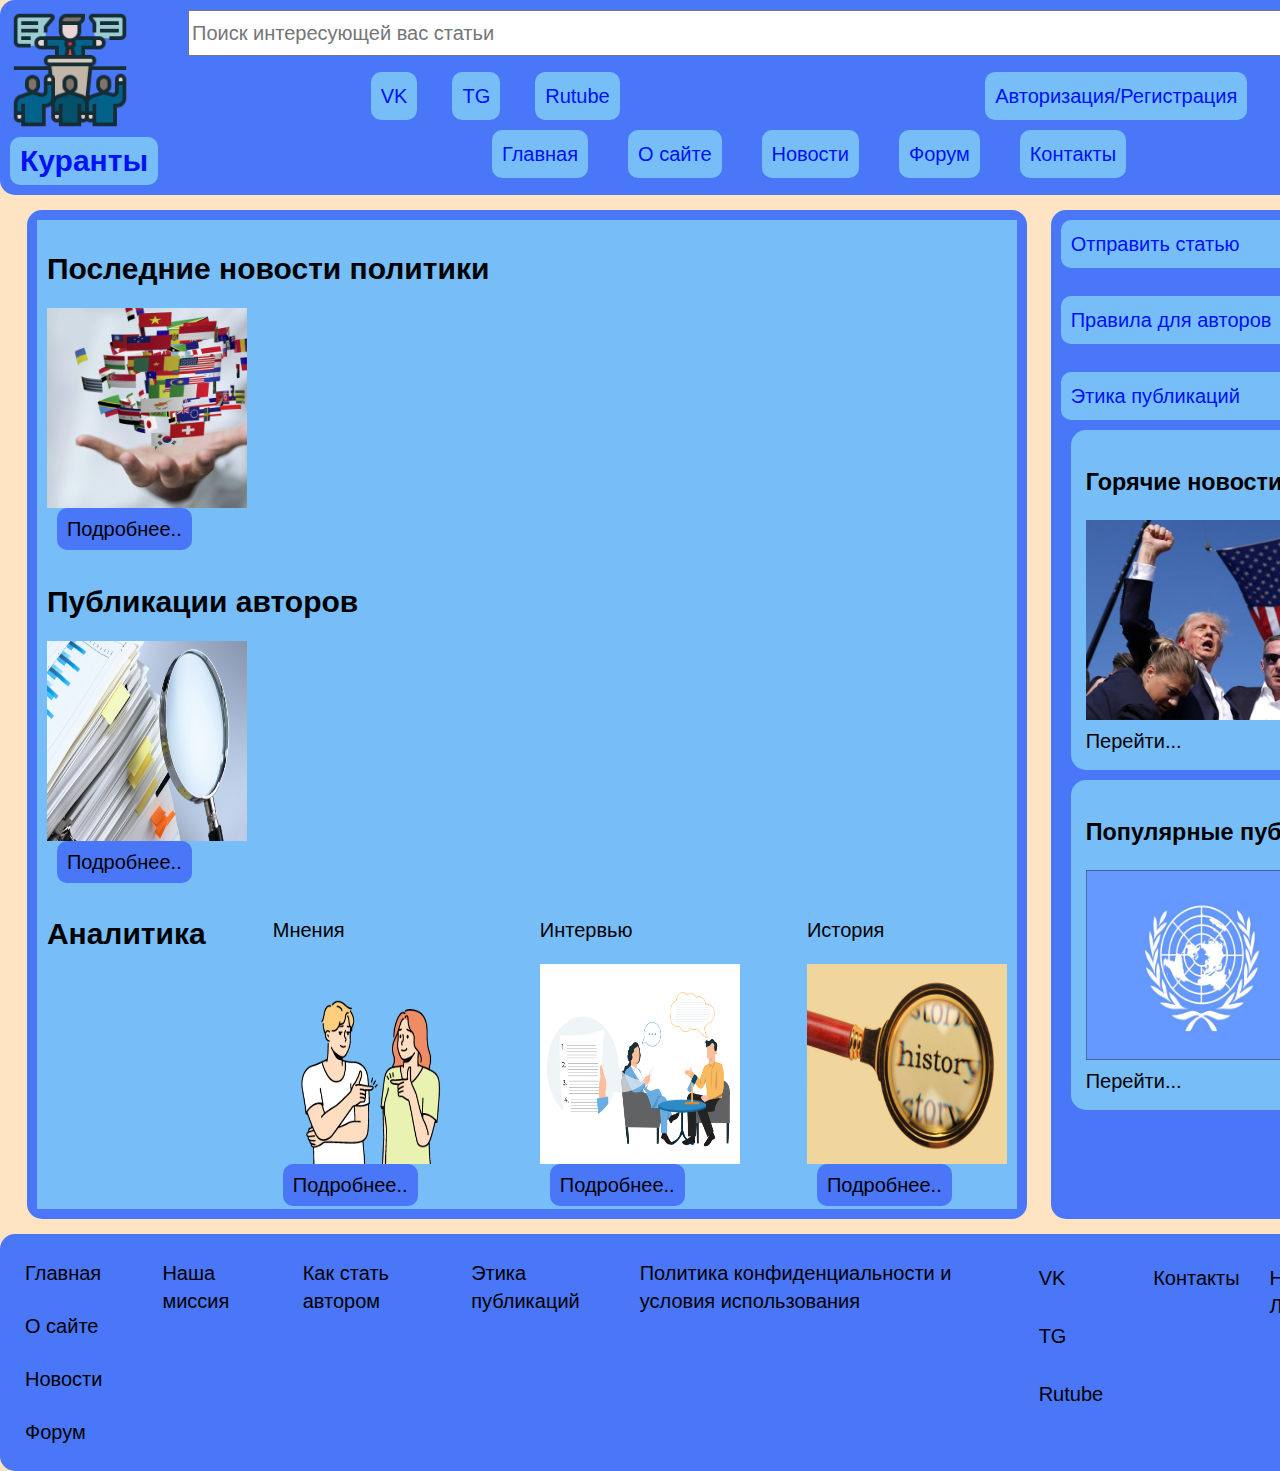
<file: index.html>
<!DOCTYPE html>
<html lang="ru">

<head>
    <meta charset="UTF-8">
    <meta name="viewport" content="width=device-width, initial-scale=1.0">
    <title>Document</title>
    <link rel="stylesheet" href="styles/normalize.css">
    <link rel="stylesheet" href="styles/style.css">
</head>

<body>
    <header class="header container">
        <div class="header__logotitle">
            <img class="header__logo" src="images/logo.png" alt="logo" width="120" height="120">
            <p class="header__title">Куранты</p>
        </div>
        <div class="header__block">
            <form class="header__form-search">
                <input class="header__input-search" type="text" placeholder="Поиск интересующей вас статьи">
                <button class="header__button-search" type="submit">поиск</button><br>
            </form>
            <div class="header__social-enter">
                <div class="header__social-block">
                    <a class="header__social" href="">VK</a>
                    <a class="header__social" href="">TG</a>
                    <a class="header__social" href="">Rutube</a>
                </div>
                <a class="header__link" href="login.html">Авторизация/Регистрация</a>
            </div>

            <nav class="header__menu">
                <ul class="menu">
                    <li class="menu__item"><a class="menu__link" href="">Главная</a></li>
                    <li class="menu__item"><a class="menu__link" href="">О сайте</a></li>
                    <li class="menu__item"><a class="menu__link" href="">Новости</a></li>
                    <li class="menu__item"><a class="menu__link" href="">Форум</a></li>
                    <li class="menu__item"><a class="menu__link" href="">Контакты</a></li>
                </ul>
            </nav>
        </div>
    </header>
    <main class="main container">
        <div class="main-block">
            <div class="politics-news">
                <h2 class="politics-news__title">Последние новости политики</h2>
                <img class="politics-news__img" src="images/politics_news.jpg" alt="politics_news" width="200"
                    height="200"> <br>
                <a class="main-block__link" href="#">Подробнее..</a>
            </div>
            <div class="publications">
                <h2 class="publications__title">Публикации авторов</h2>
                <img class="publications__img" src="images/publication.jpg" alt="publication" width="200" height="200"> <br>
                <a class="main-block__link" href="#">Подробнее..</a>
            </div>
            <div class="analytics">
                <h2 class="analytics__title">Аналитика</h2>
                <div class="analytics__block">
                    <p class="analytics__name">Мнения</p>
                    <img class="analytics__img" src="images/opinions.png" alt="opinions" width="200" height="200"> <br>
                    <a class="main-block__link" href="#">Подробнее..</a>
                </div>
                <div class="analytics__block">
                    <p class="analytics__name">Интервью</p>
                    <img class="analytics__img" src="images/interview.png" alt="interview" width="200" height="200"> <br>
                    <a class="main-block__link" href="#">Подробнее..</a>
                </div>
                <div class="analytics__block">
                    <p class="analytics__name">История</p>
                    <img class="analytics__img" src="images/history.jpg" alt="history" width="200" height="200"> <br>
                    <a class="main-block__link" href="#">Подробнее..</a>
                </div>
            </div>
        </div>
        <aside class="aside">
            <a class="aside__link" href="">Отправить статью</a><br>
            <a class="aside__link" href="">Правила для авторов</a><br>
            <a class="aside__link" href="">Этика публикаций</a>
            <div class="aside__block">
                <h3 class="aside__title">Горячие новости</h3>
                <img class="aside__img" src="images/hot_news.png" alt="" width="230" height="200"> <br>
                <a class="aside__block-link" href="">Перейти...</a>
            </div>
            <div class="aside__block">
                <h3 class="aside__title">Популярные публикации</h3>
                <img class="aside__img" src="images/publication_aside.jpg" alt="" width="230" height="190"> <br>
                <a class="aside__block-link" href="">Перейти...</a>
            </div>
        </aside>
    </main>
    <footer class="footer container">
        <nav class="footer__menu">
            <ul class="menu-footer">
                <li class="menu-footer__item"><a class="menu-footer__link" href="">Главная</a></li>
                <li class="menu-footer__item"><a class="menu-footer__link" href="">О сайте</a></li>
                <li class="menu-footer__item"><a class="menu-footer__link" href="">Новости</a></li>
                <li class="menu-footer__item"><a class="menu-footer__link" href="">Форум</a></li>
            </ul>
        </nav>
        <a class="footer__link" href="">Наша миссия</a> 
        <a class="footer__link" href="">Как стать автором</a>
        <a class="footer__link" href="">Этика публикаций</a>
        <div>
            <a class="footer__link" href="">Политика конфиденциальности и условия использования</a>
        </div>
        <div>
            <a class="footer__social" href="">VK</a>
            <a class="footer__social" href="">TG</a>
            <a class="footer__social" href="">Rutube</a>
        </div>
        <p class="footer__contacts">Контакты</p> 
        <p class="footer__author">Ниматов Адель Линарович</p>
    </footer>
</body>

</html>
</file>
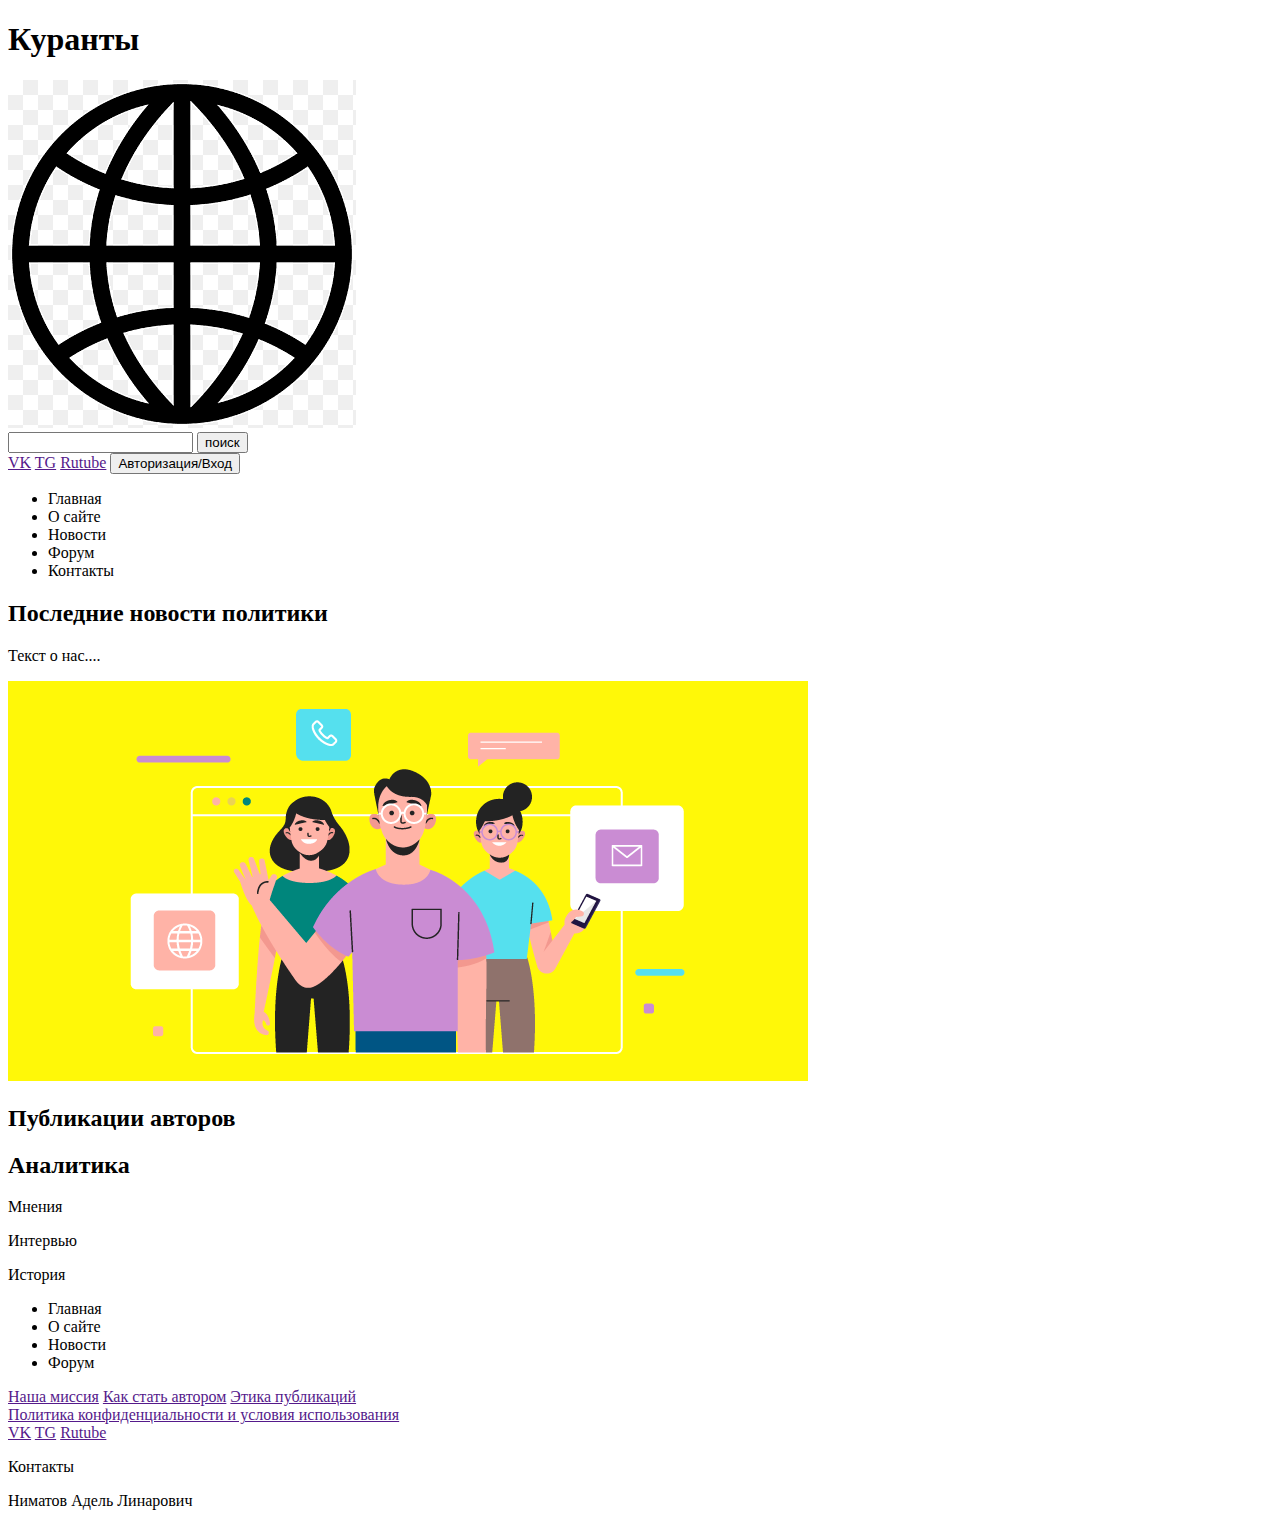
<file: project-main/index.html>
<!DOCTYPE html>
<html lang="en">
<head>
    <meta charset="UTF-8">
    <meta name="viewport" content="width=device-width, initial-scale=1.0">
    <title>Document</title>
</head>
<body>
    <header>
        <h1>Куранты</h1>
        <img src="images/logo.png" alt=""><br>
        <input type="text">
        <button type="button">поиск</button><br>
        <a href="">VK</a>
        <a href="">TG</a>
        <a href="">Rutube</a>
        <button type="button">Авторизация/Вход</button>
        <nav>
            <ul>
                <li>Главная</li>
                <li>О сайте</li>
                <li>Новости</li>
                <li>Форум</li>
                <li>Контакты</li>
            </ul>
        </nav>
    </header>
    <main>
        <div>
            <h2>Последние новости политики</h2>
            <p>Текст о нас....</p>
            <img src="images/about us.png" alt="">
        </div>
        <div>
            <h2>Публикации авторов</h2>
        </div>
        <div>
            <h2>Аналитика</h2>
            <p>Мнения</p>
            <p>Интервью</p>
            <p>История</p>
        </div>
    </main>
    <footer>
        <nav>
            <ul>
                <li>Главная</li>
                <li>О сайте</li>
                <li>Новости</li>
                <li>Форум</li>
            </ul>
        </nav>
        <a href="">Наша миссия</a>
        <a href="">Как стать автором</a>
        <a href="">Этика публикаций</a>
        <div>
            <a href="">Политика конфиденциальности и условия использования</a>
        </div>
        <div>
            <a href="">VK</a>
            <a href="">TG</a>
            <a href="">Rutube</a>
        </div>
        <p>Контакты</p>
        <p>Ниматов Адель Линарович</p>
    </footer>
</body>
</html>
</file>
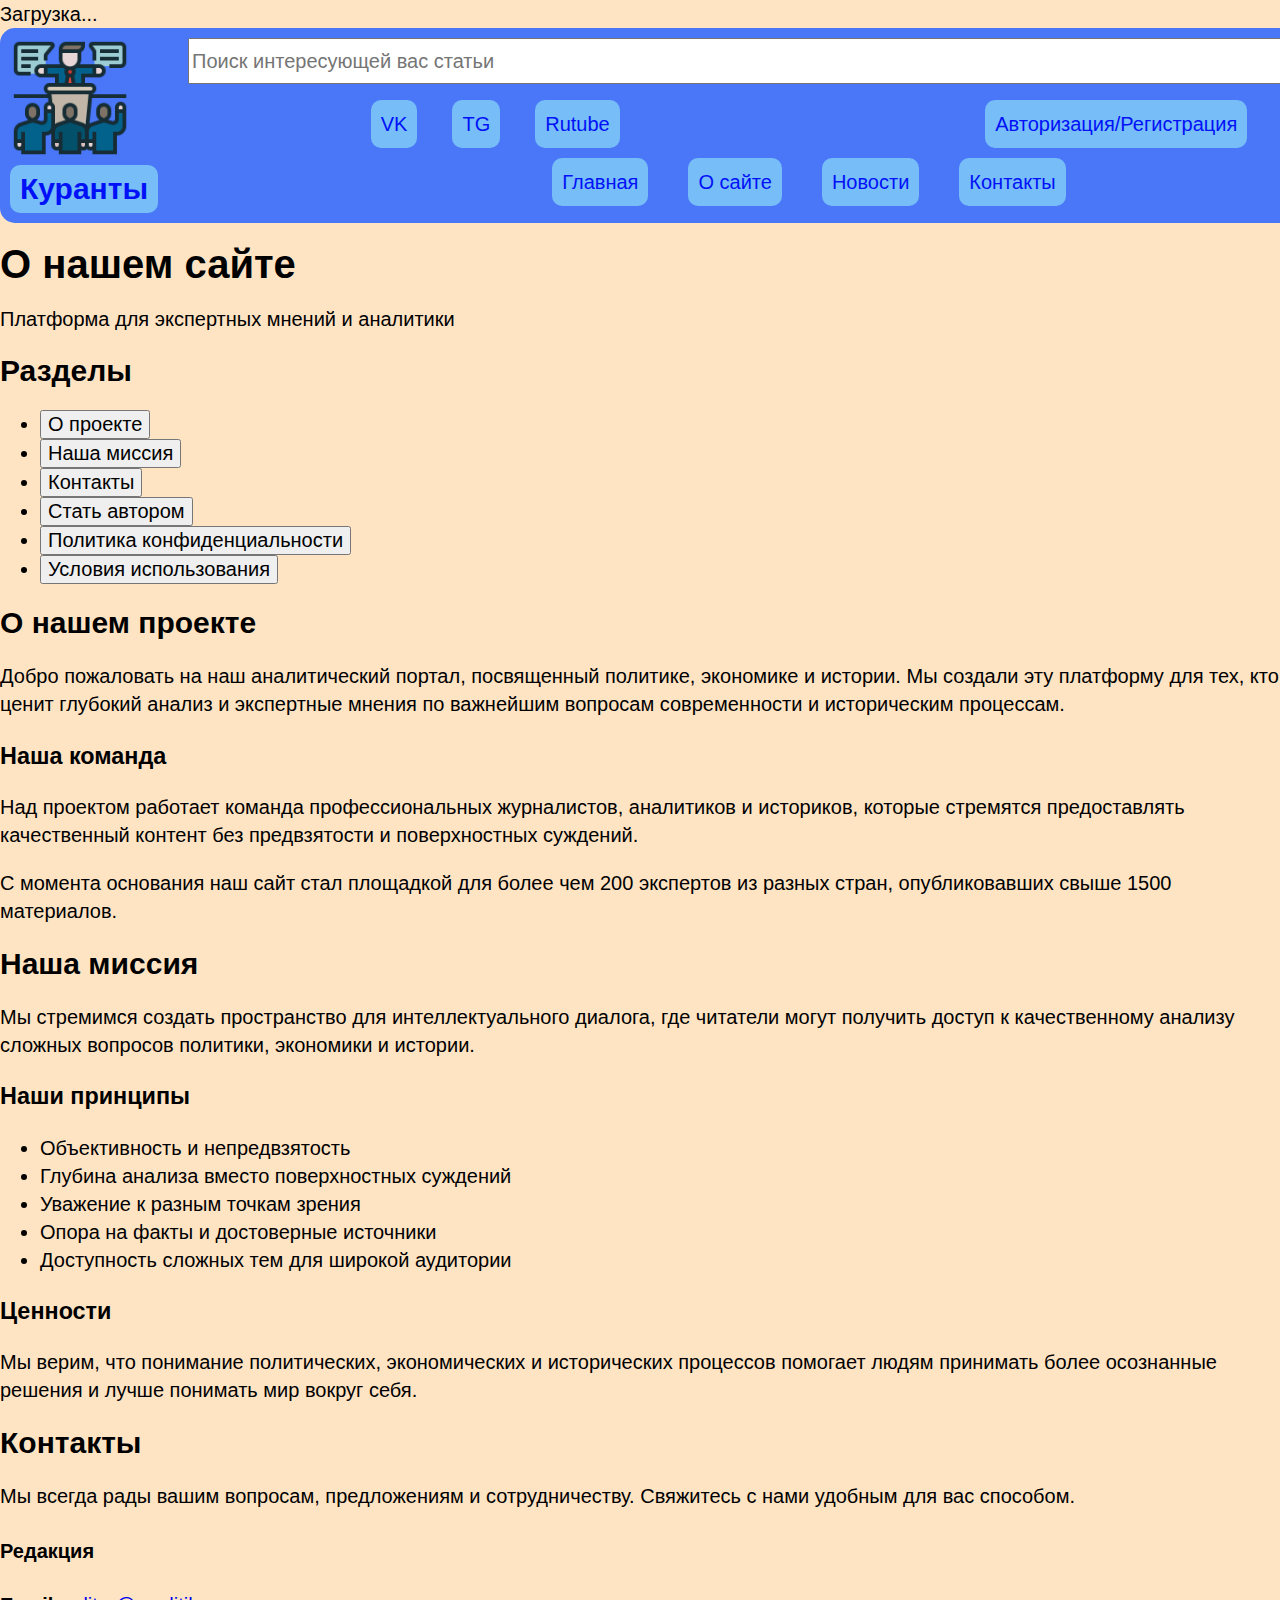
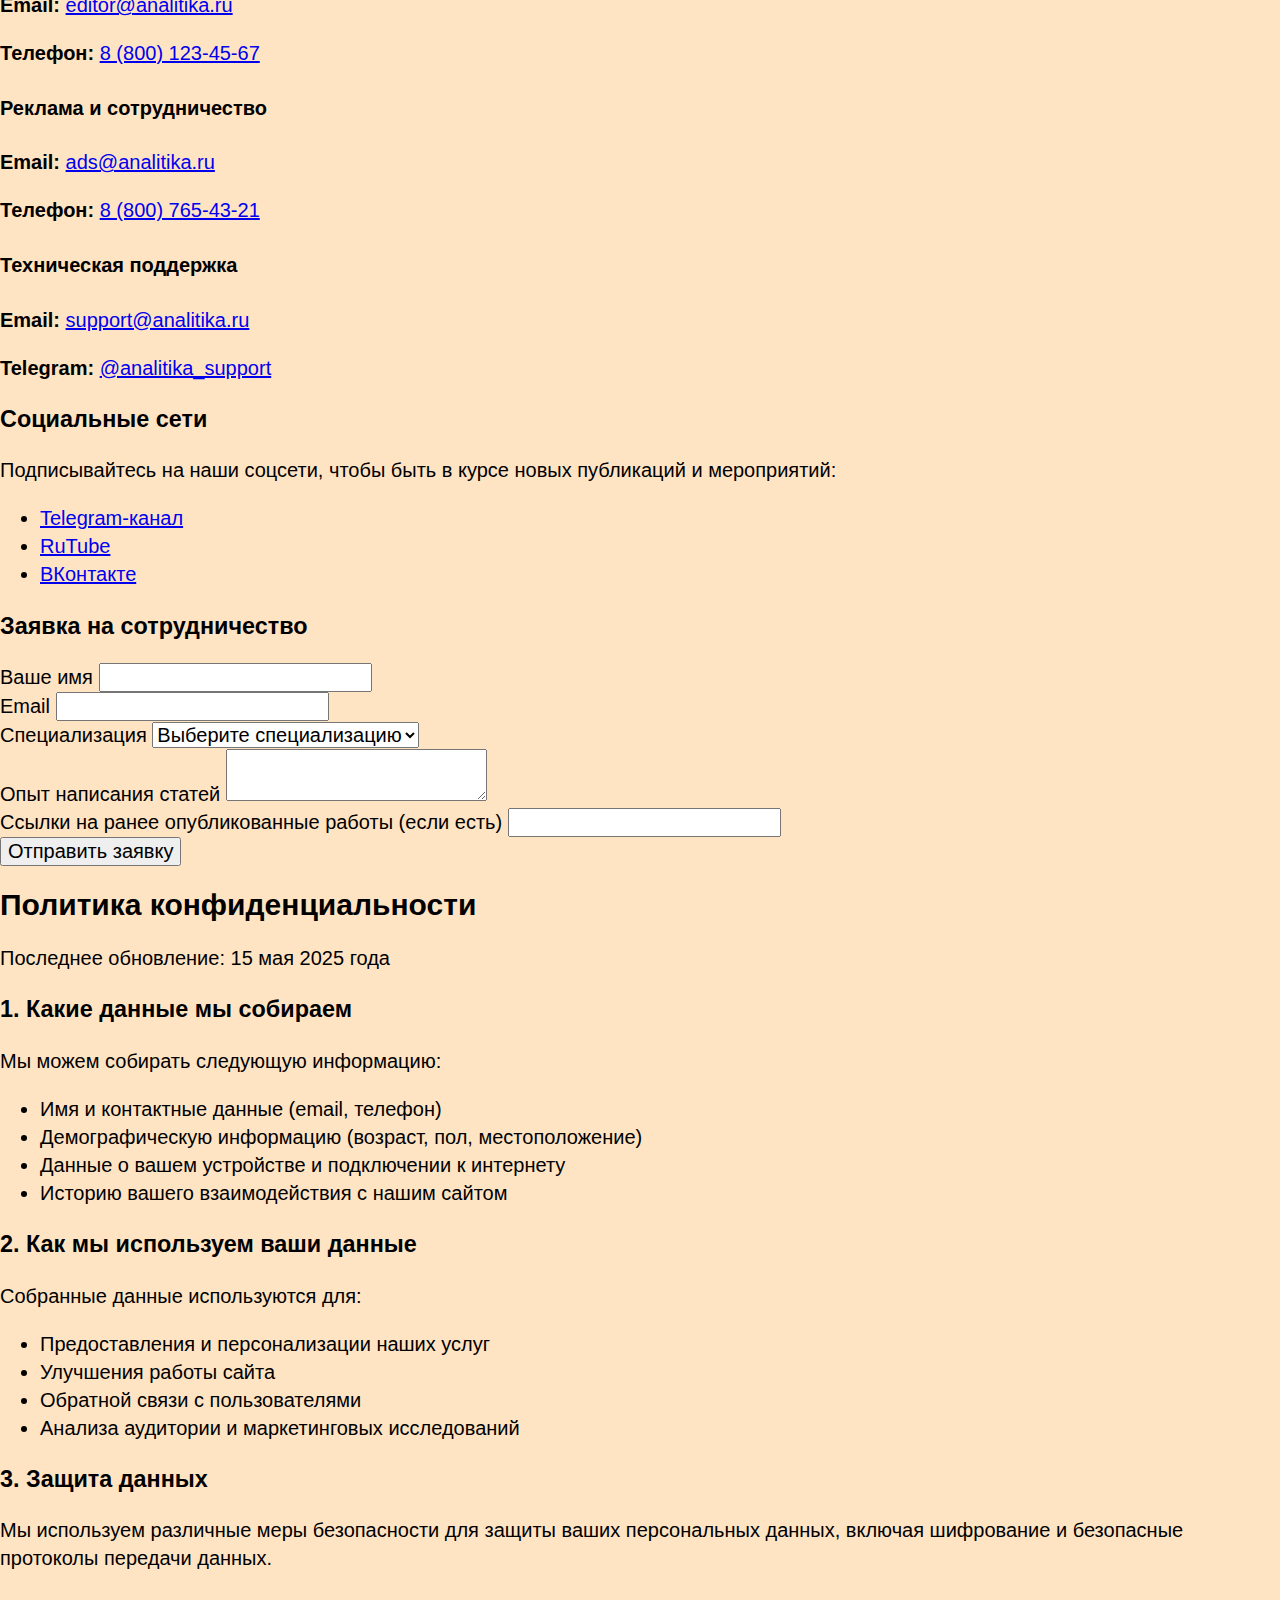
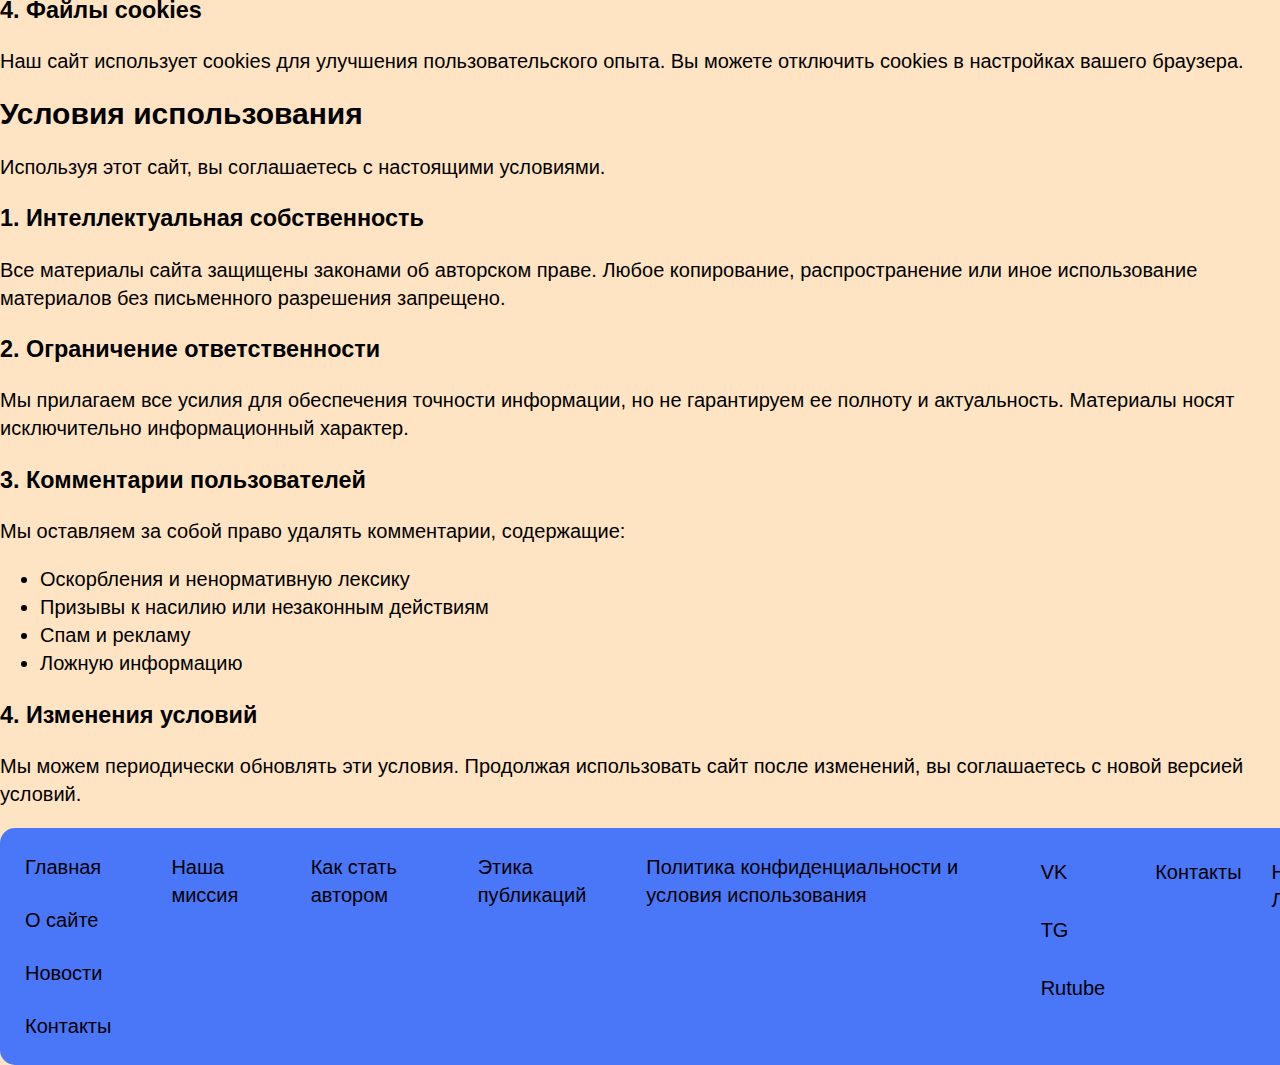
<file: about_us.html>
<!DOCTYPE html>
<html lang="ru">

<head>
    <meta charset="UTF-8">
    <meta name="viewport" content="width=device-width, initial-scale=1.0">
    <title>Document</title>
    <link rel="stylesheet" href="styles/normalize.css">
    <link rel="stylesheet" href="styles/style.css">
</head>

<body>
    <div class="preloader">
        <div class="loader">
            <span class="dot1"></span>
            <span class="dot2"></span>
            <span class="dot3"></span>
        </div>
        Загрузка...
    </div>
    <div class="content">
        <header class="header container">
            <div class="header__logotitle">
                <img class="header__logo" src="images/logo.png" alt="logo" width="120" height="120">
                <p class="header__title">Куранты</p>
            </div>
            <div class="header__block">
                <form class="header__form-search">
                    <input class="header__input-search" type="text" placeholder="Поиск интересующей вас статьи">
                    <button class="header__button-search" type="submit">поиск</button><br>
                </form>
                <div class="header__social-enter">
                    <div class="header__social-block">
                        <a class="header__social" href="">VK</a>
                        <a class="header__social" href="">TG</a>
                        <a class="header__social" href="">Rutube</a>
                    </div>
                    <a class="header__link" href="login.html">Авторизация/Регистрация</a>
                </div>

                <nav class="header__menu">
                    <ul class="menu">
                        <!--li class="menu__item"><a class="menu__link" href="">Главная</a></li>
                    <li class="menu__item"><a class="menu__link" href="">О сайте</a></li>
                    <li class="menu__item"><a class="menu__link" href="">Новости</a></li>
                    <li class="menu__item"><a class="menu__link" href="">Форум</a></li>
                    <li class="menu__item"><a class="menu__link" href="">Контакты</a></li-->
                    </ul>
                </nav>
            </div>
        </header>
        <main class="main-about">
            <section class="about-section">
                <div class="about__section-header">
                    <h1>О нашем сайте</h1>
                    <p>Платформа для экспертных мнений и аналитики</p>
                </div>

                <div class="about-container">
                    <div class="about-nav">
                        <h2>Разделы</h2>
                        <ul class="nav-list">
                            <li class="nav-item">
                                <button class="nav-btn active" data-target="about">О проекте</button>
                            </li>
                            <li class="nav-item">
                                <button class="nav-btn" data-target="mission">Наша миссия</button>
                            </li>
                            <li class="nav-item">
                                <button class="nav-btn" data-target="contacts">Контакты</button>
                            </li>
                            <li class="nav-item">
                                <button class="nav-btn" data-target="become-author">Стать автором</button>
                            </li>
                            <li class="nav-item">
                                <button class="nav-btn" data-target="privacy">Политика конфиденциальности</button>
                            </li>
                            <li class="nav-item">
                                <button class="nav-btn" data-target="terms">Условия использования</button>
                            </li>
                        </ul>
                    </div>

                    <div class="content-area">
                        <!-- О проекте -->
                        <div class="about-content active" id="about">
                            <h2>О нашем проекте</h2>
                            <p>Добро пожаловать на наш аналитический портал, посвященный политике, экономике и истории.
                                Мы создали эту платформу для тех, кто ценит глубокий анализ и экспертные мнения по
                                важнейшим вопросам современности и историческим процессам.</p>

                            <h3>Наша команда</h3>
                            <p>Над проектом работает команда профессиональных журналистов, аналитиков и историков,
                                которые стремятся предоставлять качественный контент без предвзятости и поверхностных
                                суждений.</p>

                            <div class="highlight">
                                <p>С момента основания наш сайт стал площадкой для более чем 200 экспертов
                                    из разных стран, опубликовавших свыше 1500 материалов.</p>
                            </div>
                        </div>

                        <!-- Наша миссия -->
                        <div class="about-content" id="mission">
                            <h2>Наша миссия</h2>
                            <p>Мы стремимся создать пространство для интеллектуального диалога, где читатели могут
                                получить доступ к качественному анализу сложных вопросов политики, экономики и истории.
                            </p>

                            <h3>Наши принципы</h3>
                            <ul>
                                <li>Объективность и непредвзятость</li>
                                <li>Глубина анализа вместо поверхностных суждений</li>
                                <li>Уважение к разным точкам зрения</li>
                                <li>Опора на факты и достоверные источники</li>
                                <li>Доступность сложных тем для широкой аудитории</li>
                            </ul>

                            <h3>Ценности</h3>
                            <p>Мы верим, что понимание политических, экономических и исторических процессов помогает
                                людям принимать более осознанные решения и лучше понимать мир вокруг себя.</p>
                        </div>

                        <!-- Контакты -->
                        <div class="about-content" id="contacts">
                            <h2>Контакты</h2>
                            <p>Мы всегда рады вашим вопросам, предложениям и сотрудничеству. Свяжитесь с нами удобным
                                для вас способом.</p>

                            <div class="contact-info">
                                <div class="contact-card">
                                    <h4>Редакция</h4>
                                    <p><strong>Email:</strong> <a href="#">editor@analitika.ru</a></p>
                                    <p><strong>Телефон:</strong> <a href="tel:+78001234567">8 (800) 123-45-67</a></p>
                                </div>

                                <div class="contact-card">
                                    <h4>Реклама и сотрудничество</h4>
                                    <p><strong>Email:</strong> <a href="#">ads@analitika.ru</a>
                                    </p>
                                    <p><strong>Телефон:</strong> <a href="tel:+78007654321">8 (800) 765-43-21</a></p>
                                </div>

                                <div class="contact-card">
                                    <h4>Техническая поддержка</h4>
                                    <p><strong>Email:</strong> <a href="#">support@analitika.ru</a></p>
                                    <p><strong>Telegram:</strong> <a href="#">@analitika_support</a></p>
                                </div>
                            </div>

                            <h3>Социальные сети</h3>
                            <p>Подписывайтесь на наши соцсети, чтобы быть в курсе новых публикаций и мероприятий:</p>
                            <ul>
                                <li><a href="#">Telegram-канал</a></li>
                                <li><a href="#">RuTube</a></li>
                                <li><a href="#">ВКонтакте</a></li>
                            </ul>
                        </div>

                        <!-- Стать автором -->
                        <div class="author-form">
                            <h3>Заявка на сотрудничество</h3>
                            <form id="collaborationForm">
                                <div class="form-group">
                                    <label for="collab-name">Ваше имя</label>
                                    <input type="text" id="collab-name" required>
                                </div>
                        
                                <div class="form-group">
                                    <label for="collab-email">Email</label>
                                    <input type="email" id="collab-email" required>
                                </div>
                        
                                <div class="form-group">
                                    <label for="collab-specialization">Специализация</label>
                                    <select id="collab-specialization" required>
                                        <option value="">Выберите специализацию</option>
                                        <option value="politics">Политика</option>
                                        <option value="economy">Экономика</option>
                                        <option value="history">История</option>
                                        <option value="other">Другое</option>
                                    </select>
                                </div>
                        
                                <div class="form-group">
                                    <label for="collab-experience">Опыт написания статей</label>
                                    <textarea id="collab-experience" required></textarea>
                                </div>
                        
                                <div class="form-group">
                                    <label for="collab-links">Ссылки на ранее опубликованные работы (если есть)</label>
                                    <input type="text" id="collab-links">
                                </div>
                        
                                <button type="submit" class="submit-btn">Отправить заявку</button>
                            </form>
                            <div id="collab-message" style="margin-top: 1rem;"></div>
                        </div>
                        <!-- Политика конфиденциальности -->
                        <div class="about-content" id="privacy">
                            <h2>Политика конфиденциальности</h2>
                            <p>Последнее обновление: 15 мая 2025 года</p>

                            <h3>1. Какие данные мы собираем</h3>
                            <p>Мы можем собирать следующую информацию:</p>
                            <ul>
                                <li>Имя и контактные данные (email, телефон)</li>
                                <li>Демографическую информацию (возраст, пол, местоположение)</li>
                                <li>Данные о вашем устройстве и подключении к интернету</li>
                                <li>Историю вашего взаимодействия с нашим сайтом</li>
                            </ul>

                            <h3>2. Как мы используем ваши данные</h3>
                            <p>Собранные данные используются для:</p>
                            <ul>
                                <li>Предоставления и персонализации наших услуг</li>
                                <li>Улучшения работы сайта</li>
                                <li>Обратной связи с пользователями</li>
                                <li>Анализа аудитории и маркетинговых исследований</li>
                            </ul>

                            <h3>3. Защита данных</h3>
                            <p>Мы используем различные меры безопасности для защиты ваших персональных данных, включая
                                шифрование и безопасные протоколы передачи данных.</p>

                            <h3>4. Файлы cookies</h3>
                            <p>Наш сайт использует cookies для улучшения пользовательского опыта. Вы можете отключить
                                cookies в настройках вашего браузера.</p>
                        </div>

                        <!-- Условия использования -->
                        <div class="about-content" id="terms">
                            <h2>Условия использования</h2>
                            <p>Используя этот сайт, вы соглашаетесь с настоящими условиями.</p>

                            <h3>1. Интеллектуальная собственность</h3>
                            <p>Все материалы сайта защищены законами об авторском праве. Любое копирование,
                                распространение или иное использование материалов без письменного разрешения запрещено.
                            </p>

                            <h3>2. Ограничение ответственности</h3>
                            <p>Мы прилагаем все усилия для обеспечения точности информации, но не гарантируем ее полноту
                                и актуальность. Материалы носят исключительно информационный характер.</p>

                            <h3>3. Комментарии пользователей</h3>
                            <p>Мы оставляем за собой право удалять комментарии, содержащие:</p>
                            <ul>
                                <li>Оскорбления и ненормативную лексику</li>
                                <li>Призывы к насилию или незаконным действиям</li>
                                <li>Спам и рекламу</li>
                                <li>Ложную информацию</li>
                            </ul>

                            <h3>4. Изменения условий</h3>
                            <p>Мы можем периодически обновлять эти условия. Продолжая использовать сайт после изменений,
                                вы соглашаетесь с новой версией условий.</p>
                        </div>
                    </div>
                </div>
            </section>
        </main>
        <footer class="footer container">
            <nav class="footer__menu">
                <ul class="menu-footer">
                    <!--li class="menu-footer__item"><a class="menu-footer__link" href="">Главная</a></li>
                <li class="menu-footer__item"><a class="menu-footer__link" href="">О сайте</a></li>
                <li class="menu-footer__item"><a class="menu-footer__link" href="">Новости</a></li>
                <li class="menu-footer__item"><a class="menu-footer__link" href="">Форум</a></li-->
                </ul>
            </nav>
            <a class="footer__link" href="">Наша миссия</a>
            <a class="footer__link" href="">Как стать автором</a>
            <a class="footer__link" href="">Этика публикаций</a>
            <div>
                <a class="footer__link" href="">Политика конфиденциальности и условия использования</a>
            </div>
            <div>
                <a class="footer__social" href="">VK</a>
                <a class="footer__social" href="">TG</a>
                <a class="footer__social" href="">Rutube</a>
            </div>
            <p class="footer__contacts">Контакты</p>
            <p class="footer__author">Ниматов Адель Линарович</p>
        </footer>
        <div class="applications" hidden>
            <section class="application">
                <div class="application__wrap">
                    <h3 class="application__title">
                        Станьте автором статьи <br> для нашего портала!
                    </h3>
                    <p class="application__text"> Отправьте нам свои контактные данные и тему Вашей статьи. </p>
                </div>
                <button class="application__close" type="button">Закрыть</button>
                <form action="/" class="application__form" id="formApplication">
                    <input class="application__input" type="text" placeholder="Имя Фамилия" id="username">
                    <input class="application__input" type="text" placeholder="Название Вашей статьи" id="articlename">
                    <input class="application__input" type="email" placeholder="E-mail" id="email">
                    <button class="application__button button" type="submit">Отправить заявку</button>
                </form>
                <p id="application-message" class="application__message"></p>
            </section>
        </div>
    </div>
    <script src="scripts/script.js"></script>
    <script src="scripts/about_us.js"></script>
</body>

</html>
</file>
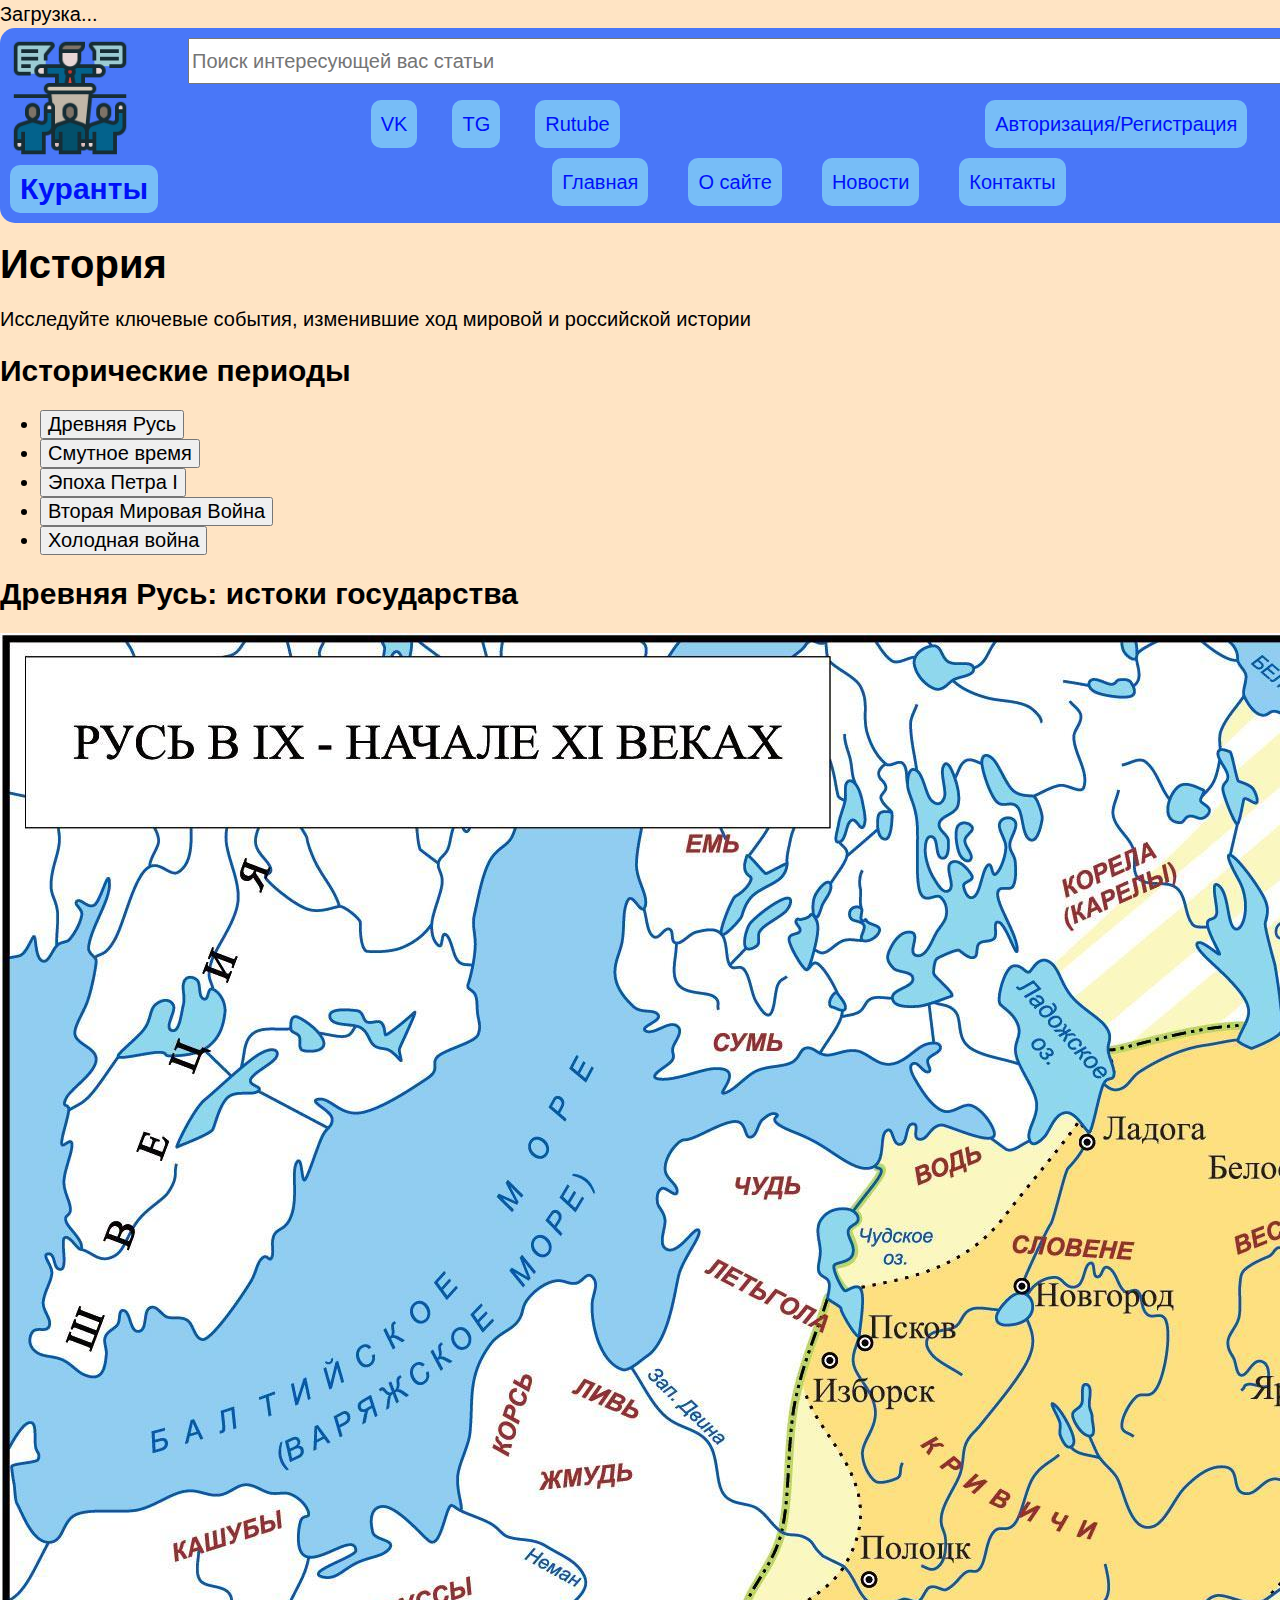
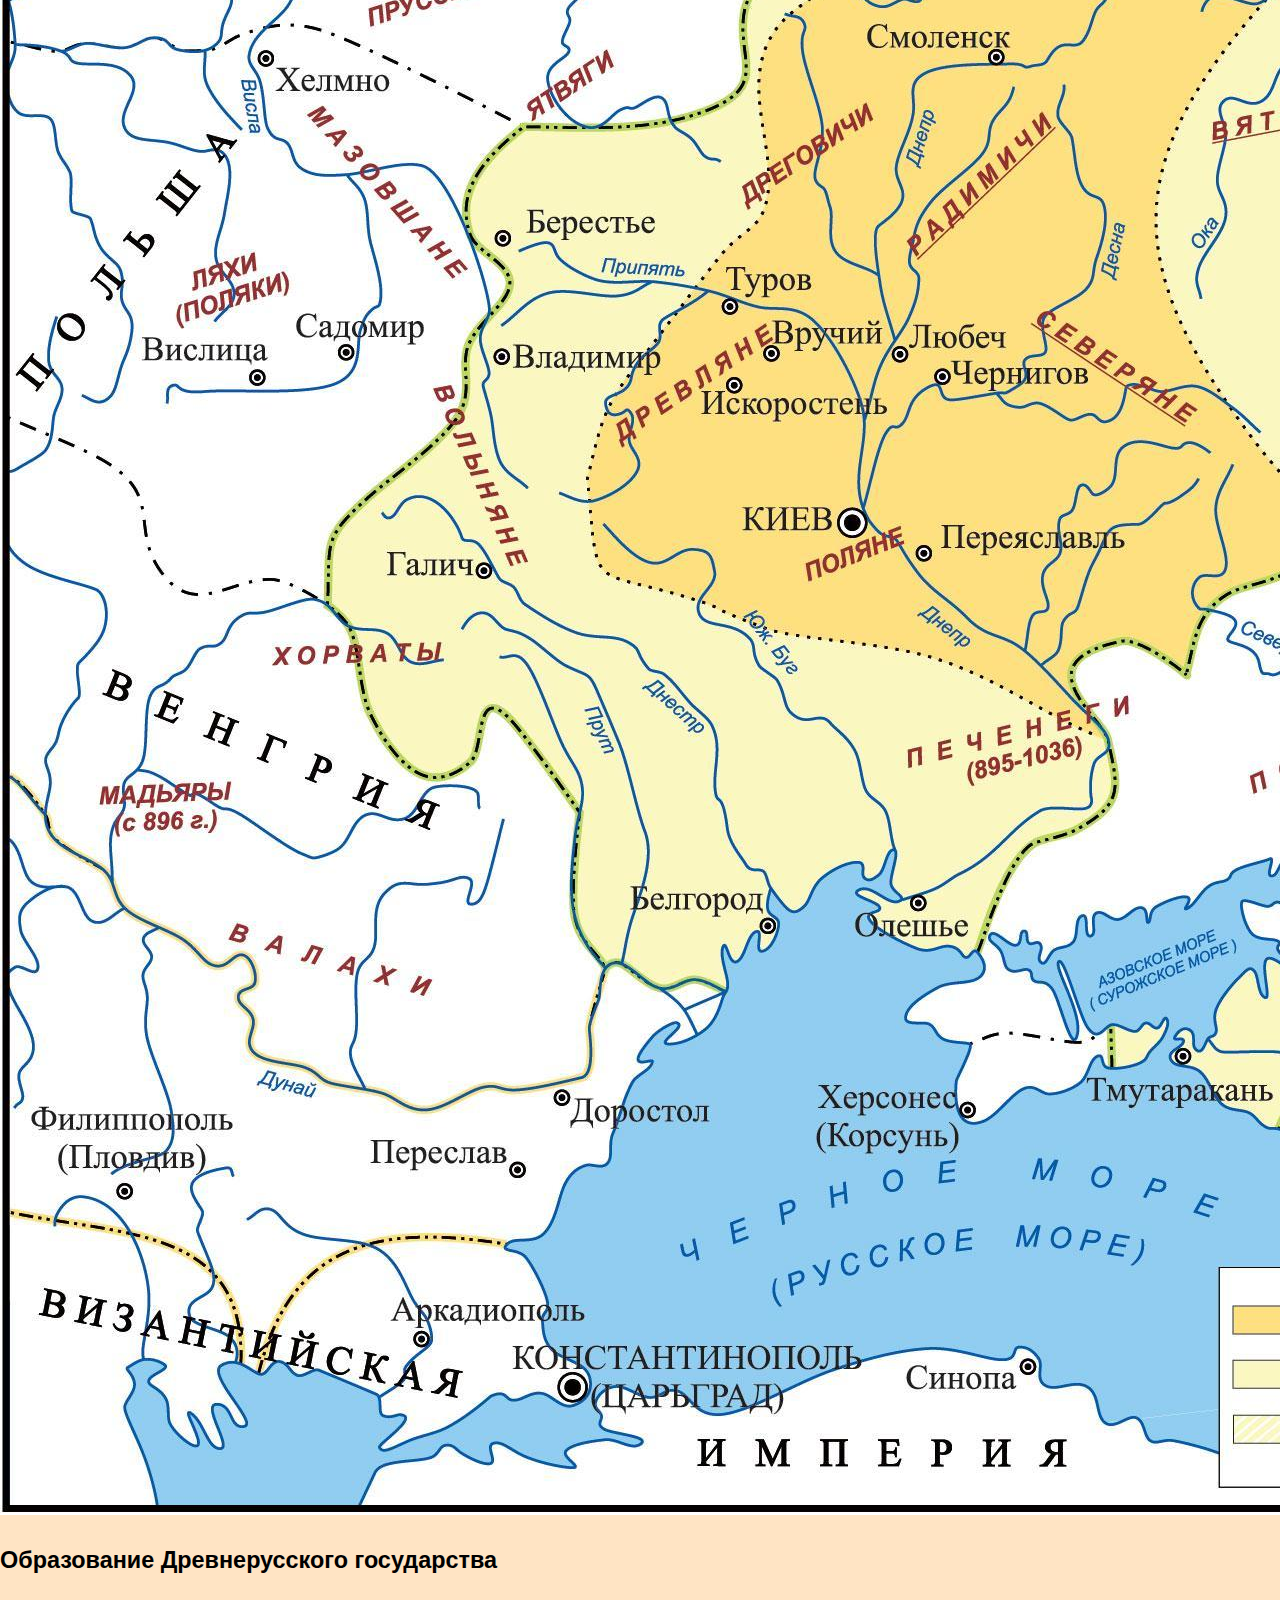
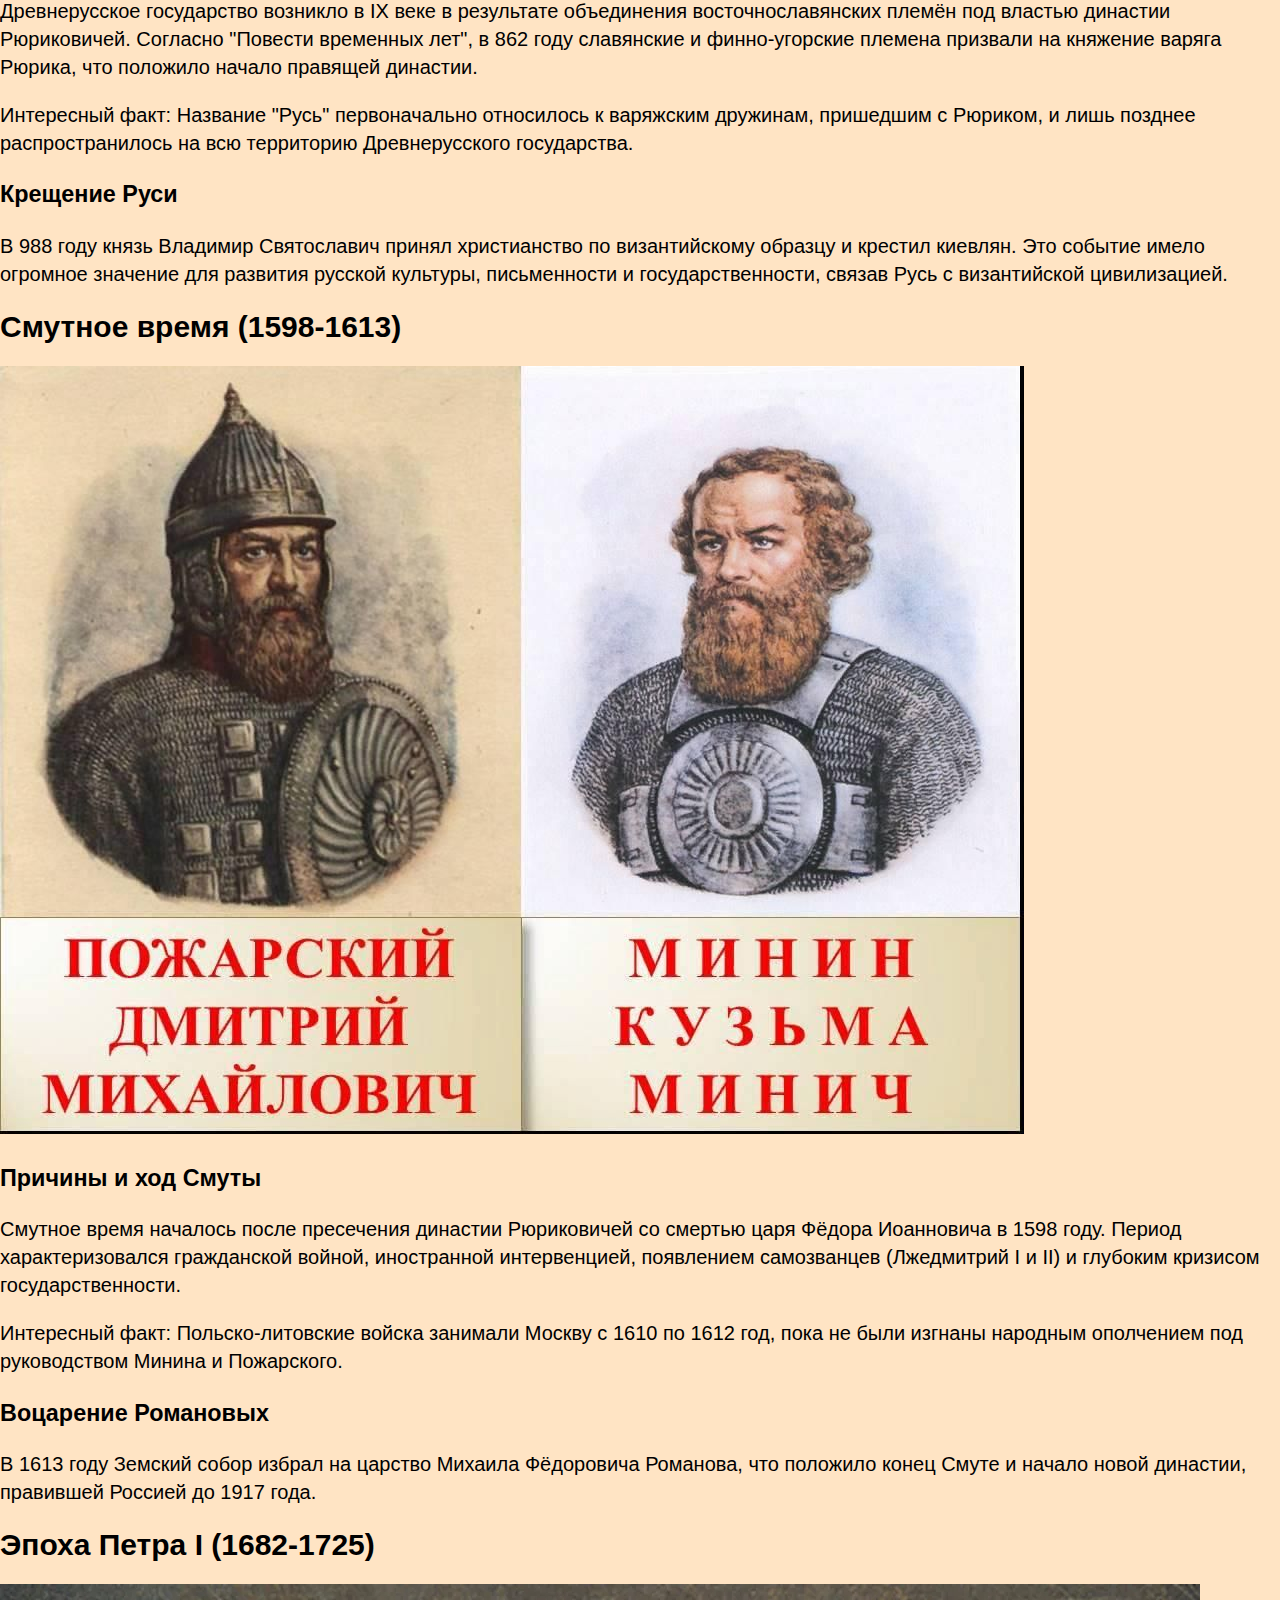
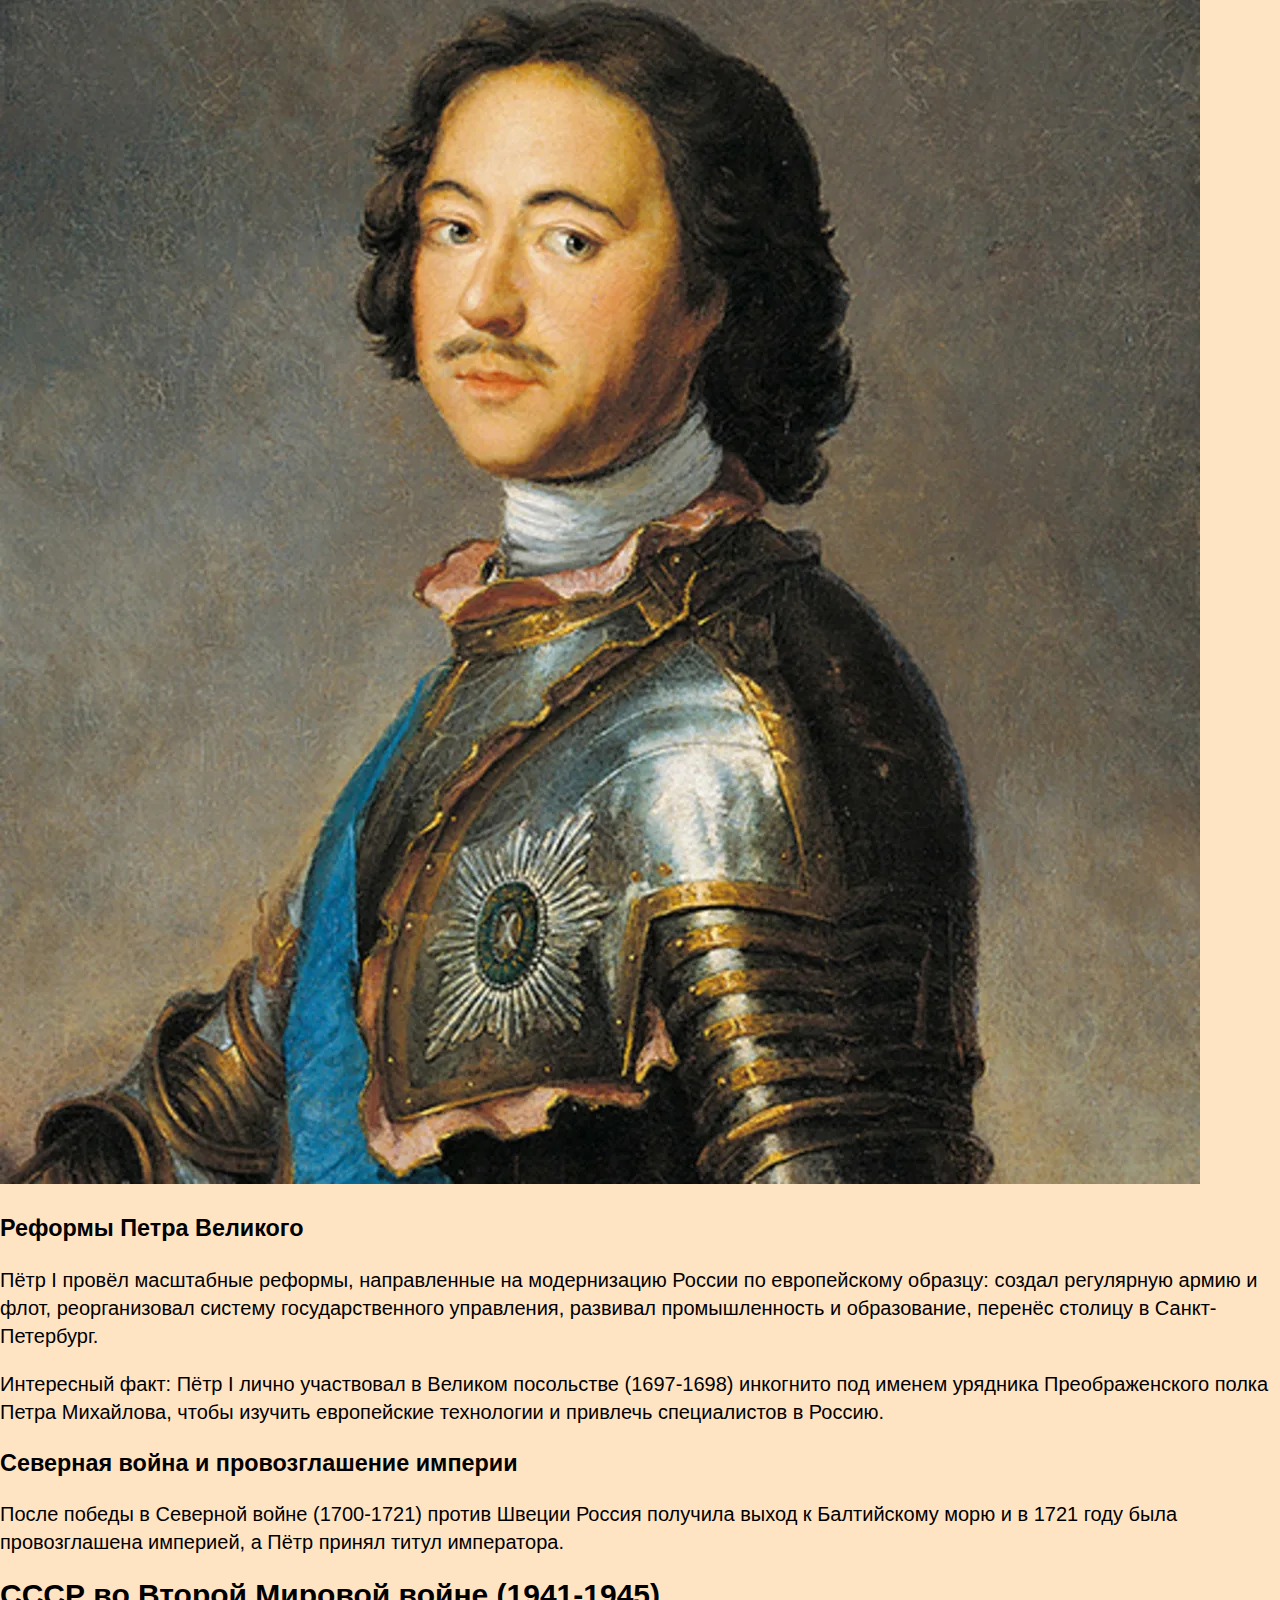
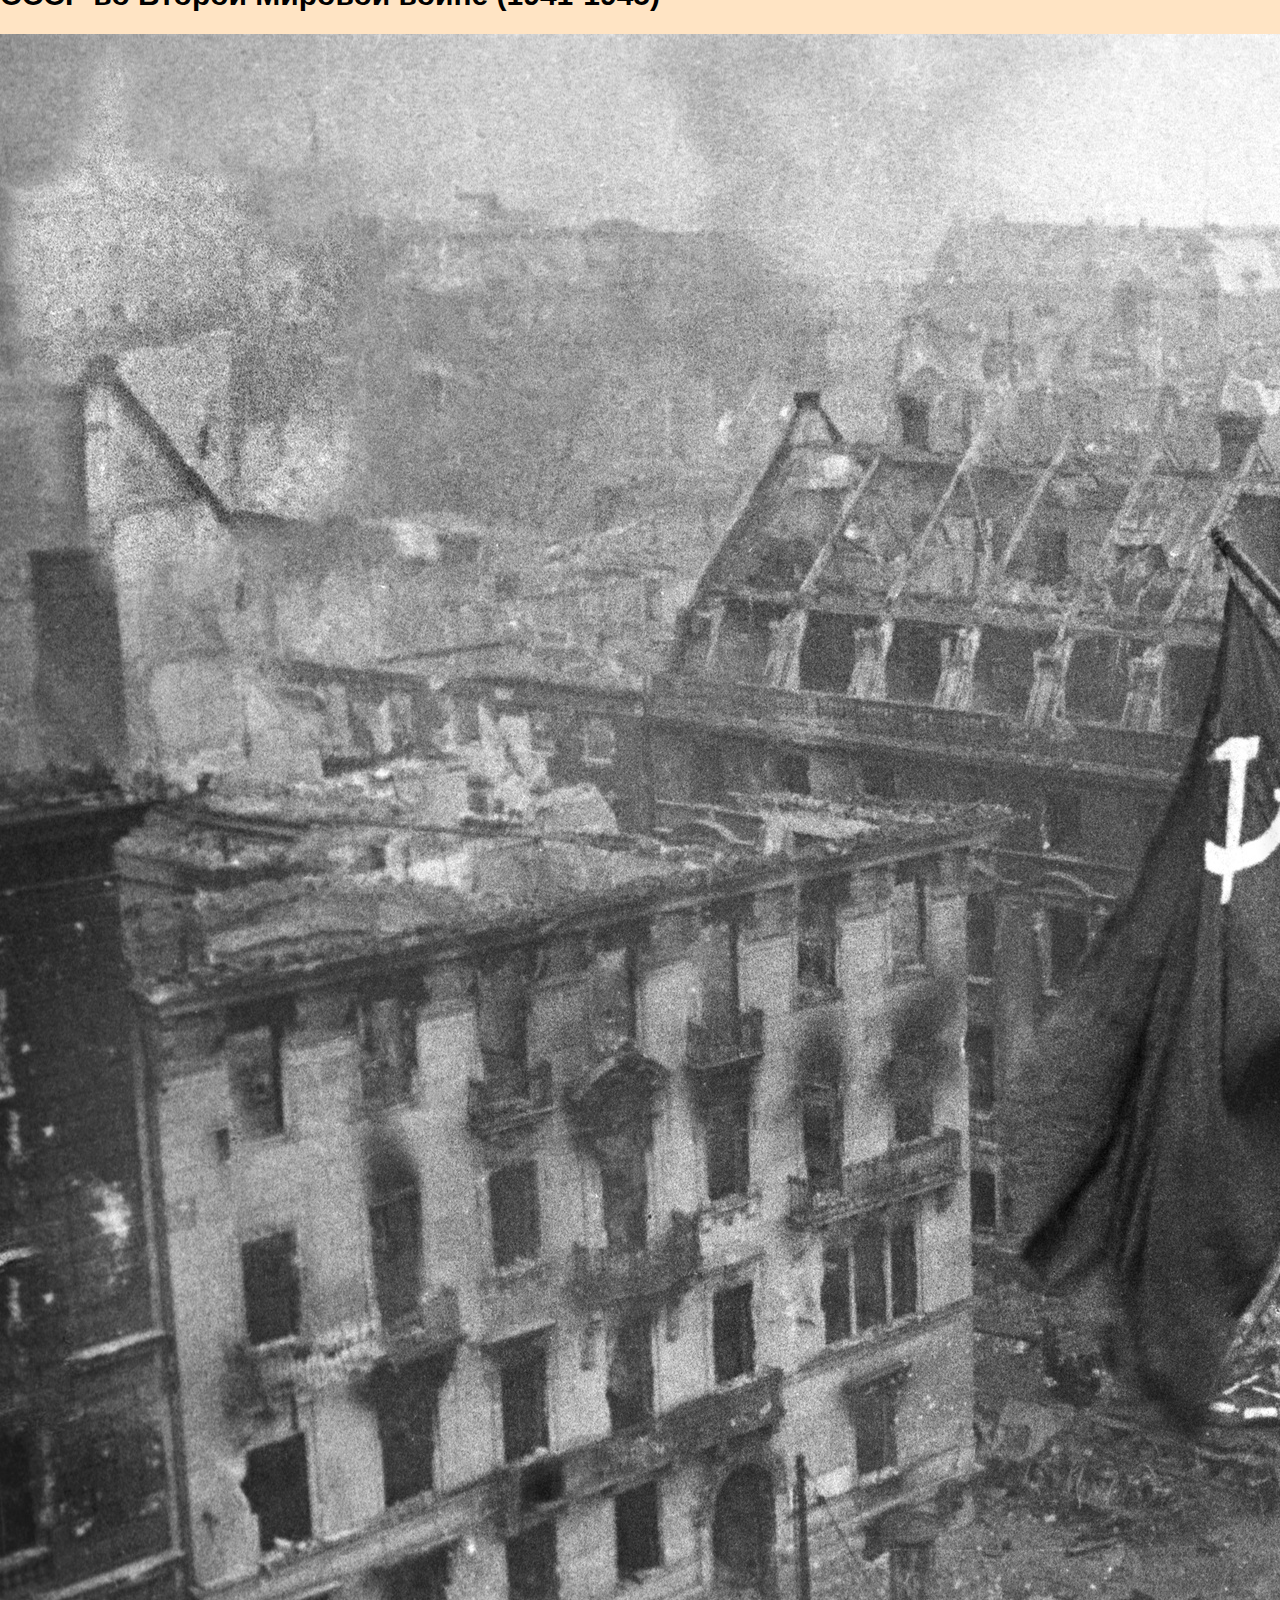
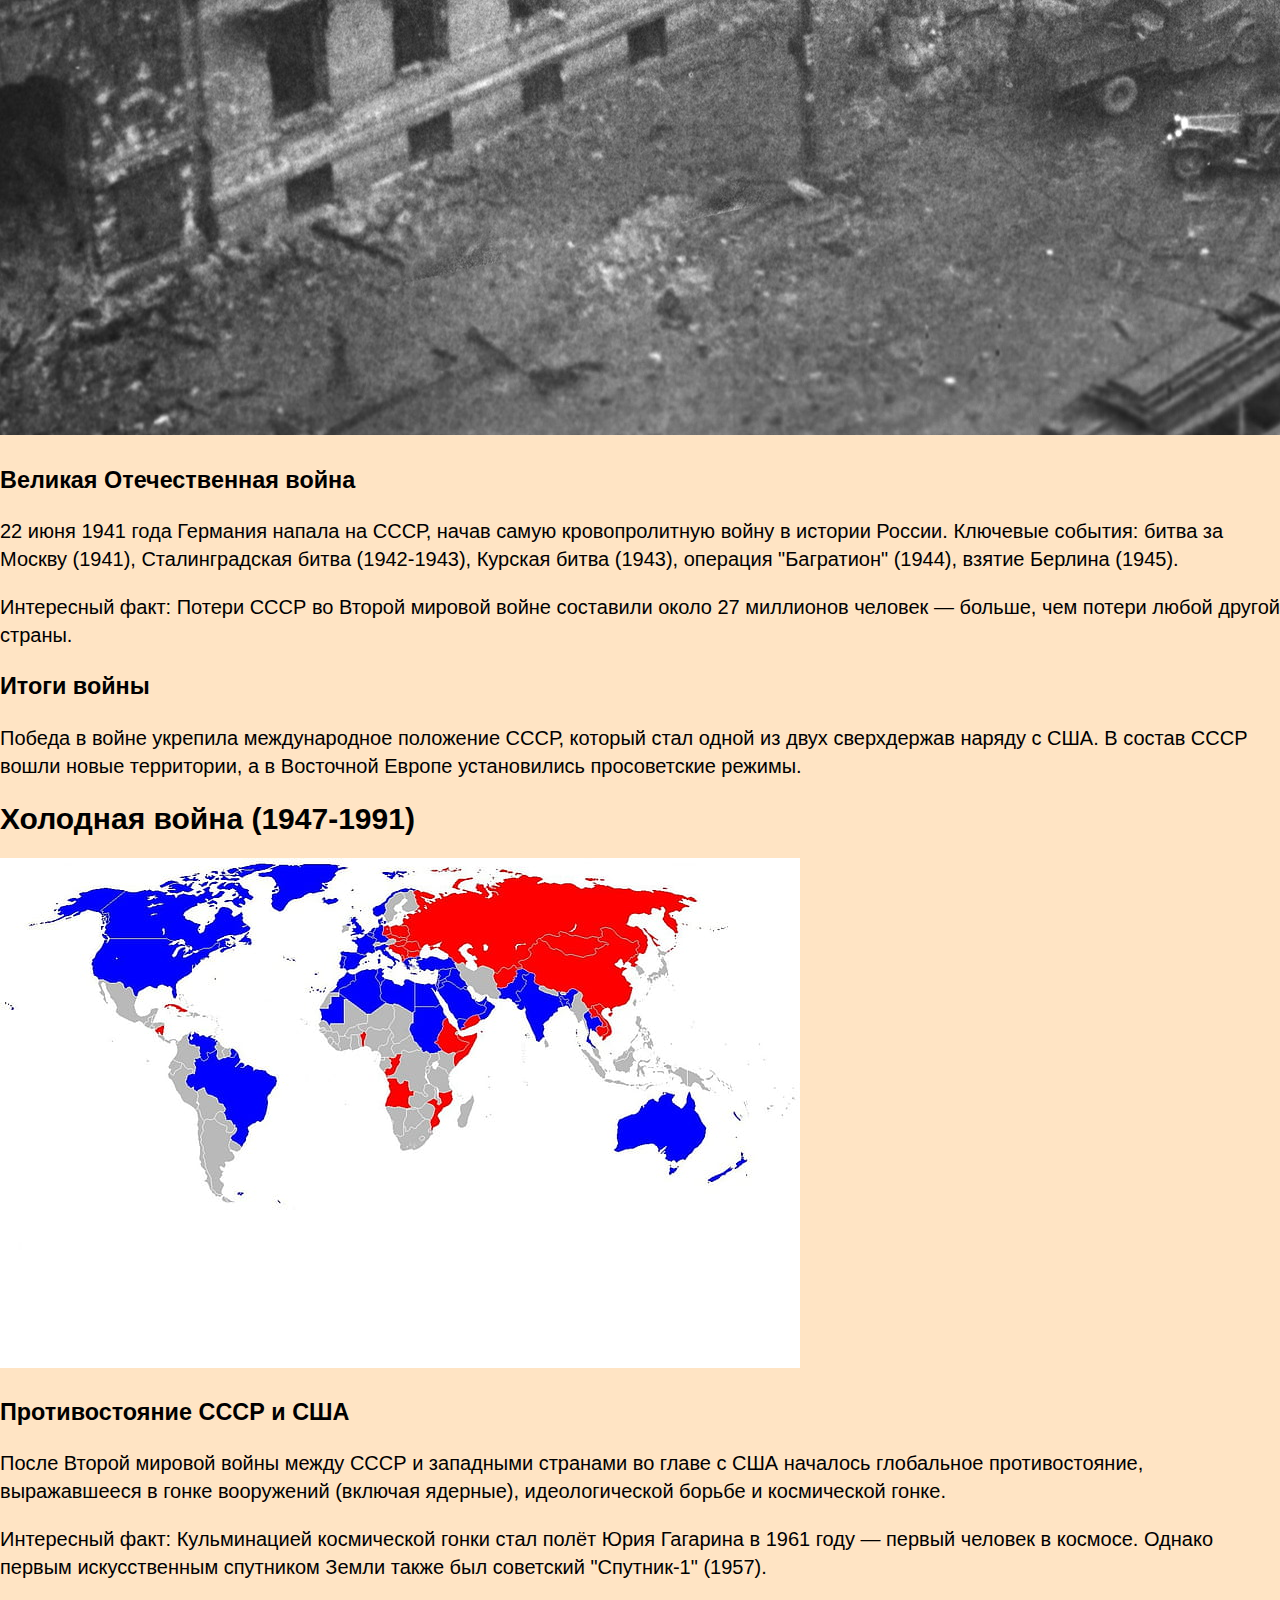
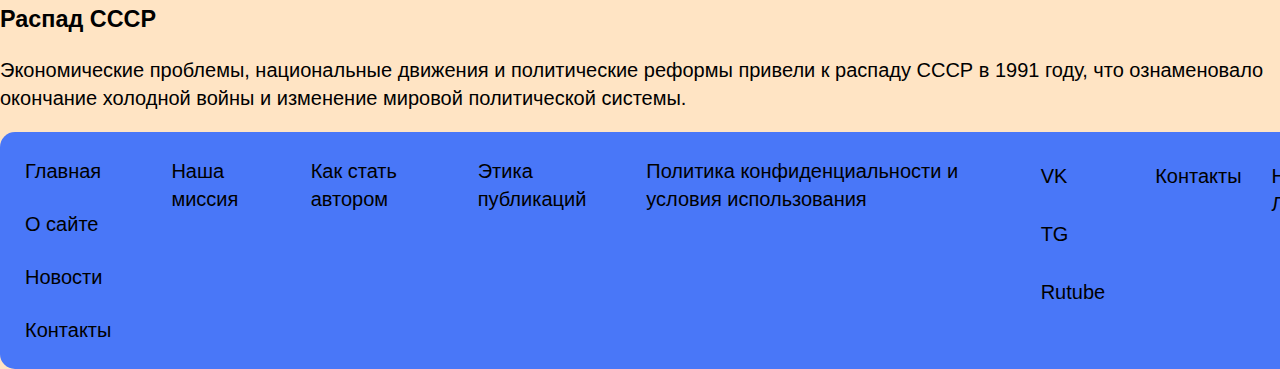
<file: history.html>
<!DOCTYPE html>
<html lang="ru">

<head>
    <meta charset="UTF-8">
    <meta name="viewport" content="width=device-width, initial-scale=1.0">
    <title>Document</title>
    <link rel="stylesheet" href="styles/normalize.css">
    <link rel="stylesheet" href="styles/style.css">
</head>

<body>
    <div class="preloader">
        <div class="loader">
            <span class="dot1"></span>
            <span class="dot2"></span>
            <span class="dot3"></span>
        </div>
        Загрузка...
    </div>
    <div class="content">
        <header class="header container">
            <div class="header__logotitle">
                <img class="header__logo" src="images/logo.png" alt="logo" width="120" height="120">
                <p class="header__title">Куранты</p>
            </div>
            <div class="header__block">
                <form class="header__form-search">
                    <input class="header__input-search" type="text" placeholder="Поиск интересующей вас статьи">
                    <button class="header__button-search" type="submit">поиск</button><br>
                </form>
                <div class="header__social-enter">
                    <div class="header__social-block">
                        <a class="header__social" href="">VK</a>
                        <a class="header__social" href="">TG</a>
                        <a class="header__social" href="">Rutube</a>
                    </div>
                    <a class="header__link" href="login.html">Авторизация/Регистрация</a>
                </div>

                <nav class="header__menu">
                    <ul class="menu">
                        <!--li class="menu__item"><a class="menu__link" href="">Главная</a></li>
                    <li class="menu__item"><a class="menu__link" href="">О сайте</a></li>
                    <li class="menu__item"><a class="menu__link" href="">Новости</a></li>
                    <li class="menu__item"><a class="menu__link" href="">Форум</a></li>
                    <li class="menu__item"><a class="menu__link" href="">Контакты</a></li-->
                    </ul>
                </nav>
            </div>
        </header>
        <main class="main-history">
            <section class="history-section">
                <div class="history__section-header">
                    <h1>История</h1>
                    <p>Исследуйте ключевые события, изменившие ход мировой и российской истории</p>
                </div>

                <div class="history-container">
                    <div class="timeline-nav">
                        <h2>Исторические периоды</h2>
                        <ul class="timeline-list">
                            <li class="timeline-item">
                                <button class="timeline-btn active" data-target="ancient-russia">Древняя Русь</button>
                            </li>
                            <li class="timeline-item">
                                <button class="timeline-btn" data-target="time-of-troubles">Смутное время</button>
                            </li>
                            <li class="timeline-item">
                                <button class="timeline-btn" data-target="peter-the-great">Эпоха Петра I</button>
                            </li>
                            <li class="timeline-item">
                                <button class="timeline-btn" data-target="ww2">Вторая Мировая Война</button>
                            </li>
                            <li class="timeline-item">
                                <button class="timeline-btn" data-target="cold-war">Холодная война</button>
                            </li>
                        </ul>
                    </div>

                    <div class="content-area">
                        <div class="history-content active" id="ancient-russia">
                            <h2>Древняя Русь: истоки государства</h2>
                            <img src="images/history_1.jpg" alt="Карта Древней Руси">

                            <h3>Образование Древнерусского государства</h3>
                            <p>Древнерусское государство возникло в IX веке в результате объединения восточнославянских
                                племён под властью династии Рюриковичей. Согласно "Повести временных лет", в 862 году
                                славянские и финно-угорские племена призвали на княжение варяга Рюрика, что положило
                                начало правящей династии.</p>

                            <div class="highlight">
                                <p>Интересный факт: Название "Русь" первоначально относилось к варяжским дружинам,
                                    пришедшим с Рюриком, и лишь позднее распространилось на всю территорию
                                    Древнерусского государства.</p>
                            </div>

                            <h3>Крещение Руси</h3>
                            <p>В 988 году князь Владимир Святославич принял христианство по византийскому образцу и
                                крестил киевлян. Это событие имело огромное значение для развития русской культуры,
                                письменности и государственности, связав Русь с византийской цивилизацией.</p>
                        </div>

                        <div class="history-content" id="time-of-troubles">
                            <h2>Смутное время (1598-1613)</h2>
                            <img src="images/history_2.jpeg" alt="Минин и Пожарский">

                            <h3>Причины и ход Смуты</h3>
                            <p>Смутное время началось после пресечения династии Рюриковичей со смертью царя Фёдора
                                Иоанновича в 1598 году. Период характеризовался гражданской войной, иностранной
                                интервенцией, появлением самозванцев (Лжедмитрий I и II) и глубоким кризисом
                                государственности.</p>

                            <div class="highlight">
                                <p>Интересный факт: Польско-литовские войска занимали Москву с 1610 по 1612 год, пока не
                                    были изгнаны народным ополчением под руководством Минина и Пожарского.</p>
                            </div>

                            <h3>Воцарение Романовых</h3>
                            <p>В 1613 году Земский собор избрал на царство Михаила Фёдоровича Романова, что положило
                                конец Смуте и начало новой династии, правившей Россией до 1917 года.</p>
                        </div>

                        <div class="history-content" id="peter-the-great">
                            <h2>Эпоха Петра I (1682-1725)</h2>
                            <img src="images/history_3.webp" alt="Пётр I">

                            <h3>Реформы Петра Великого</h3>
                            <p>Пётр I провёл масштабные реформы, направленные на модернизацию России по европейскому
                                образцу: создал регулярную армию и флот, реорганизовал систему государственного
                                управления, развивал промышленность и образование, перенёс столицу в Санкт-Петербург.
                            </p>

                            <div class="highlight">
                                <p>Интересный факт: Пётр I лично участвовал в Великом посольстве (1697-1698) инкогнито
                                    под именем урядника Преображенского полка Петра Михайлова, чтобы изучить европейские
                                    технологии и привлечь специалистов в Россию.</p>
                            </div>

                            <h3>Северная война и провозглашение империи</h3>
                            <p>После победы в Северной войне (1700-1721) против Швеции Россия получила выход к
                                Балтийскому морю и в 1721 году была провозглашена империей, а Пётр принял титул
                                императора.</p>
                        </div>

                        <div class="history-content" id="ww2">
                            <h2>СССР во Второй Мировой войне (1941-1945)</h2>
                            <img src="images/history_4.jpg" alt="Знамя Победы над Рейхстагом">

                            <h3>Великая Отечественная война</h3>
                            <p>22 июня 1941 года Германия напала на СССР, начав самую кровопролитную войну в истории
                                России. Ключевые события: битва за Москву (1941), Сталинградская битва (1942-1943),
                                Курская битва (1943), операция "Багратион" (1944), взятие Берлина (1945).</p>

                            <div class="highlight">
                                <p>Интересный факт: Потери СССР во Второй мировой войне составили около 27 миллионов
                                    человек — больше, чем потери любой другой страны.</p>
                            </div>

                            <h3>Итоги войны</h3>
                            <p>Победа в войне укрепила международное положение СССР, который стал одной из двух
                                сверхдержав наряду с США. В состав СССР вошли новые территории, а в Восточной Европе
                                установились просоветские режимы.</p>
                        </div>

                        <div class="history-content" id="cold-war">
                            <h2>Холодная война (1947-1991)</h2>
                            <img src="images/history_5.jpg" alt="Карта холодной войны">

                            <h3>Противостояние СССР и США</h3>
                            <p>После Второй мировой войны между СССР и западными странами во главе с США началось
                                глобальное противостояние, выражавшееся в гонке вооружений (включая ядерные),
                                идеологической борьбе и космической гонке.</p>

                            <div class="highlight">
                                <p>Интересный факт: Кульминацией космической гонки стал полёт Юрия Гагарина в 1961 году
                                    — первый человек в космосе. Однако первым искусственным спутником Земли также был
                                    советский "Спутник-1" (1957).</p>
                            </div>

                            <h3>Распад СССР</h3>
                            <p>Экономические проблемы, национальные движения и политические реформы привели к распаду
                                СССР в 1991 году, что ознаменовало окончание холодной войны и изменение мировой
                                политической системы.</p>
                        </div>
                    </div>
                </div>
            </section>
        </main>
        <footer class="footer container">
            <nav class="footer__menu">
                <ul class="menu-footer">
                    <!--li class="menu-footer__item"><a class="menu-footer__link" href="">Главная</a></li>
                <li class="menu-footer__item"><a class="menu-footer__link" href="">О сайте</a></li>
                <li class="menu-footer__item"><a class="menu-footer__link" href="">Новости</a></li>
                <li class="menu-footer__item"><a class="menu-footer__link" href="">Форум</a></li-->
                </ul>
            </nav>
            <a class="footer__link" href="">Наша миссия</a>
            <a class="footer__link" href="">Как стать автором</a>
            <a class="footer__link" href="">Этика публикаций</a>
            <div>
                <a class="footer__link" href="">Политика конфиденциальности и условия использования</a>
            </div>
            <div>
                <a class="footer__social" href="">VK</a>
                <a class="footer__social" href="">TG</a>
                <a class="footer__social" href="">Rutube</a>
            </div>
            <p class="footer__contacts">Контакты</p>
            <p class="footer__author">Ниматов Адель Линарович</p>
        </footer>
        <div class="applications" hidden>
            <section class="application">
                <div class="application__wrap">
                    <h3 class="application__title">
                        Станьте автором статьи <br> для нашего портала!
                    </h3>
                    <p class="application__text"> Отправьте нам свои контактные данные и тему Вашей статьи. </p>
                </div>
                <button class="application__close" type="button">Закрыть</button>
                <form action="/" class="application__form" id="formApplication">
                    <input class="application__input" type="text" placeholder="Имя Фамилия" id="username">
                    <input class="application__input" type="text" placeholder="Название Вашей статьи" id="articlename">
                    <input class="application__input" type="email" placeholder="E-mail" id="email">
                    <button class="application__button button" type="submit">Отправить заявку</button>
                </form>
                <p id="application-message" class="application__message"></p>
            </section>
        </div>
    </div>
    <script src="scripts/script.js"></script>
    <script src="scripts/history.js"></script>
</body>

</html>
</file>
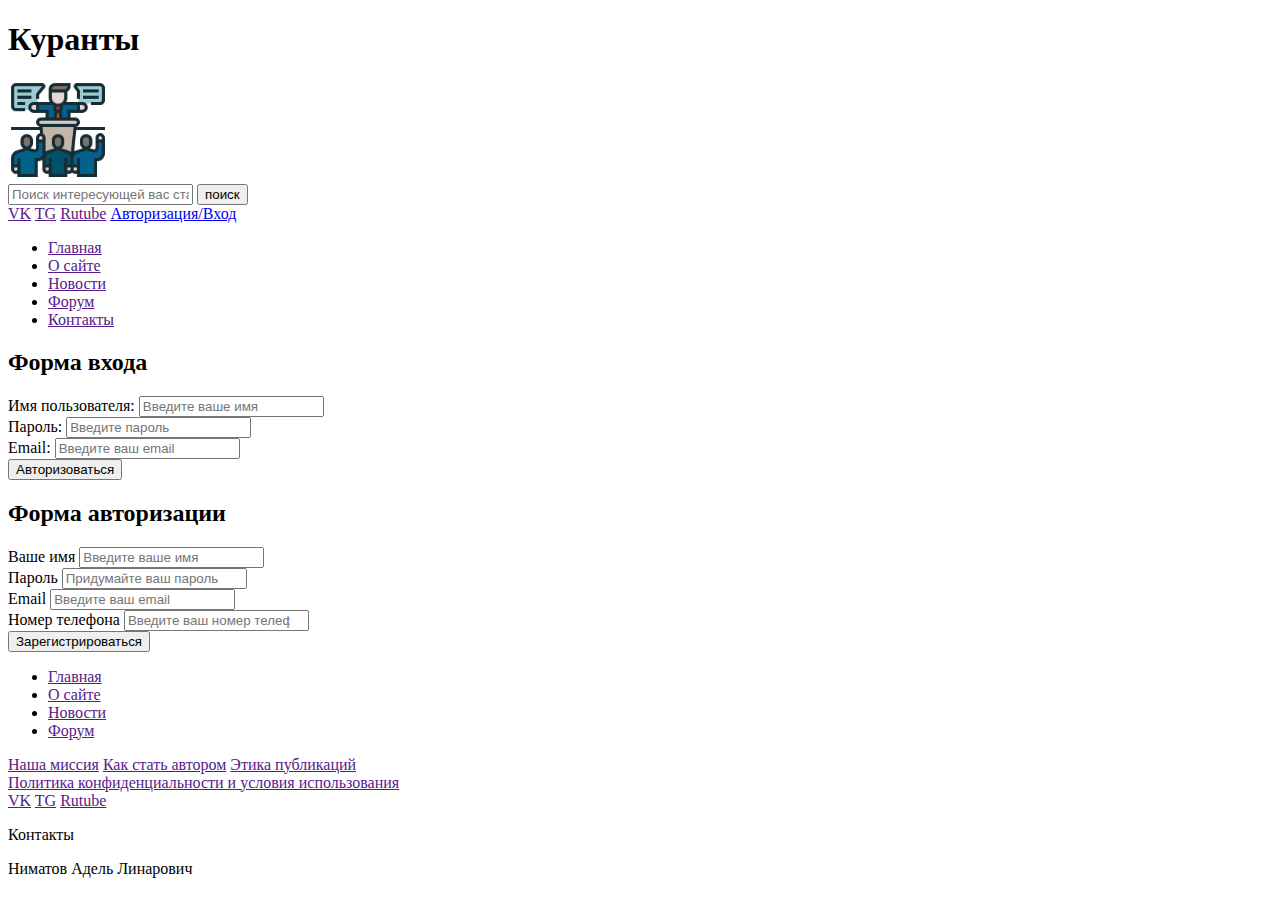
<file: login.html>
<!DOCTYPE html>
<html lang="en">
<head>
    <meta charset="UTF-8">
    <meta name="viewport" content="width=device-width, initial-scale=1.0">
    <title>Document</title>
</head>
<body>
    <header class="header">
        <h1 class="header__title">Куранты</h1>
        <img class="header__logo" src="images/logo.png" alt="logo" width="100" height="100"><br>
        <form class="header__form-search">
            <input class="header__input-search" type="text" placeholder="Поиск интересующей вас статьи">
            <button class="header__button-search" type="button">поиск</button><br>  
        </form>
        <a class="header__social" href="">VK</a>
        <a class="header__social" href="">TG</a>
        <a class="header__social" href="">Rutube</a>
        <a class="header__link" href="login.html">Авторизация/Вход</a>
        <nav class="header__menu">
            <ul class="menu">
                <li class="menu__item"><a class="menu__link" href="">Главная</a></li>
                <li class="menu__item"><a class="menu__link" href="">О сайте</a></li>
                <li class="menu__item"><a class="menu__link" href="">Новости</a></li>
                <li class="menu__item"><a class="menu__link" href="">Форум</a></li>
                <li class="menu__item"><a class="menu__link" href="">Контакты</a></li>
            </ul>
        </nav>
    </header>
    <main class="main">
        <form class="login-form" action="" method="post">
            <h2>Форма входа</h2>
            <label class="login-form__label" for="username">Имя пользователя:</label>
            <input class="login-form__input" type="text" id="username" name="username" placeholder="Введите ваше имя"> <br>
            <label class="login-form__input"for="password">Пароль:</label>
            <input class="login-form__input" type="password" id="password" name="password" placeholder="Введите пароль"> <br>
            <label class="login-form__label" for="email">Email:</label>
            <input class="login-form__input" type="email" id="email" name="email" placeholder="Введите ваш email"> <br>
            <input class="login-form__button" type="submit" value="Авторизоваться">
        </form>
        <form class="login-form" action="" method="post">
            <h2>Форма авторизации</h2>
            <label class="login-form__label" for="username">Ваше имя</label>
            <input class="login-form__input" type="text" name="username" id="username" name="username" placeholder="Введите ваше имя"> <br>
            <label class="login-form__label" for="password">Пароль</label>
            <input class="login-form__input" type="password" name="password" id="password" name="password" placeholder="Придумайте ваш пароль"> <br>
            <label class="login-form__label" for="email">Email</label>
            <input class="login-form__input" type="email" id="email" name="email" placeholder="Введите ваш email"><br>
            <label class="login-form__label" for="number">Номер телефона</label>
            <input class="login-form__input" type="number" id="number" name="number" placeholder="Введите ваш номер телефона"> <br>
            <input class="login-form__button" type="submit" value="Зарегистрироваться">
        </form>
    </main>
    <footer class="footer">
        <nav class="footer__menu">
            <ul class="menu-footer">
                <li class="menu-footer__item"><a class="menu-f__link" href="">Главная</a></li>
                <li class="menu-footer__item" ><a class="menu-f__link" href="">О сайте</a></li>
                <li class="menu-footer__item" ><a class="menu-f__link" href="">Новости</a></li>
                <li class="menu-footer__item" ><a class="menu-f__link" href="">Форум</a></li>
            </ul>
        </nav>
        <a class="footer__link" href="">Наша миссия</a>
        <a class="footer__link" href="">Как стать автором</a>
        <a class="footer__link" href="">Этика публикаций</a>
        <div>
            <a class="footer__link" href="">Политика конфиденциальности и условия использования</a>
        </div>
        <div>
            <a class="footer__social" href="">VK</a>
            <a class="footer__social" href="">TG</a>
            <a class="footer__social" href="">Rutube</a>
        </div>
        <p class="footer__contacts">Контакты</p>
        <p class="footer__author">Ниматов Адель Линарович</p>
    </footer>
</body>
</html>
</file>
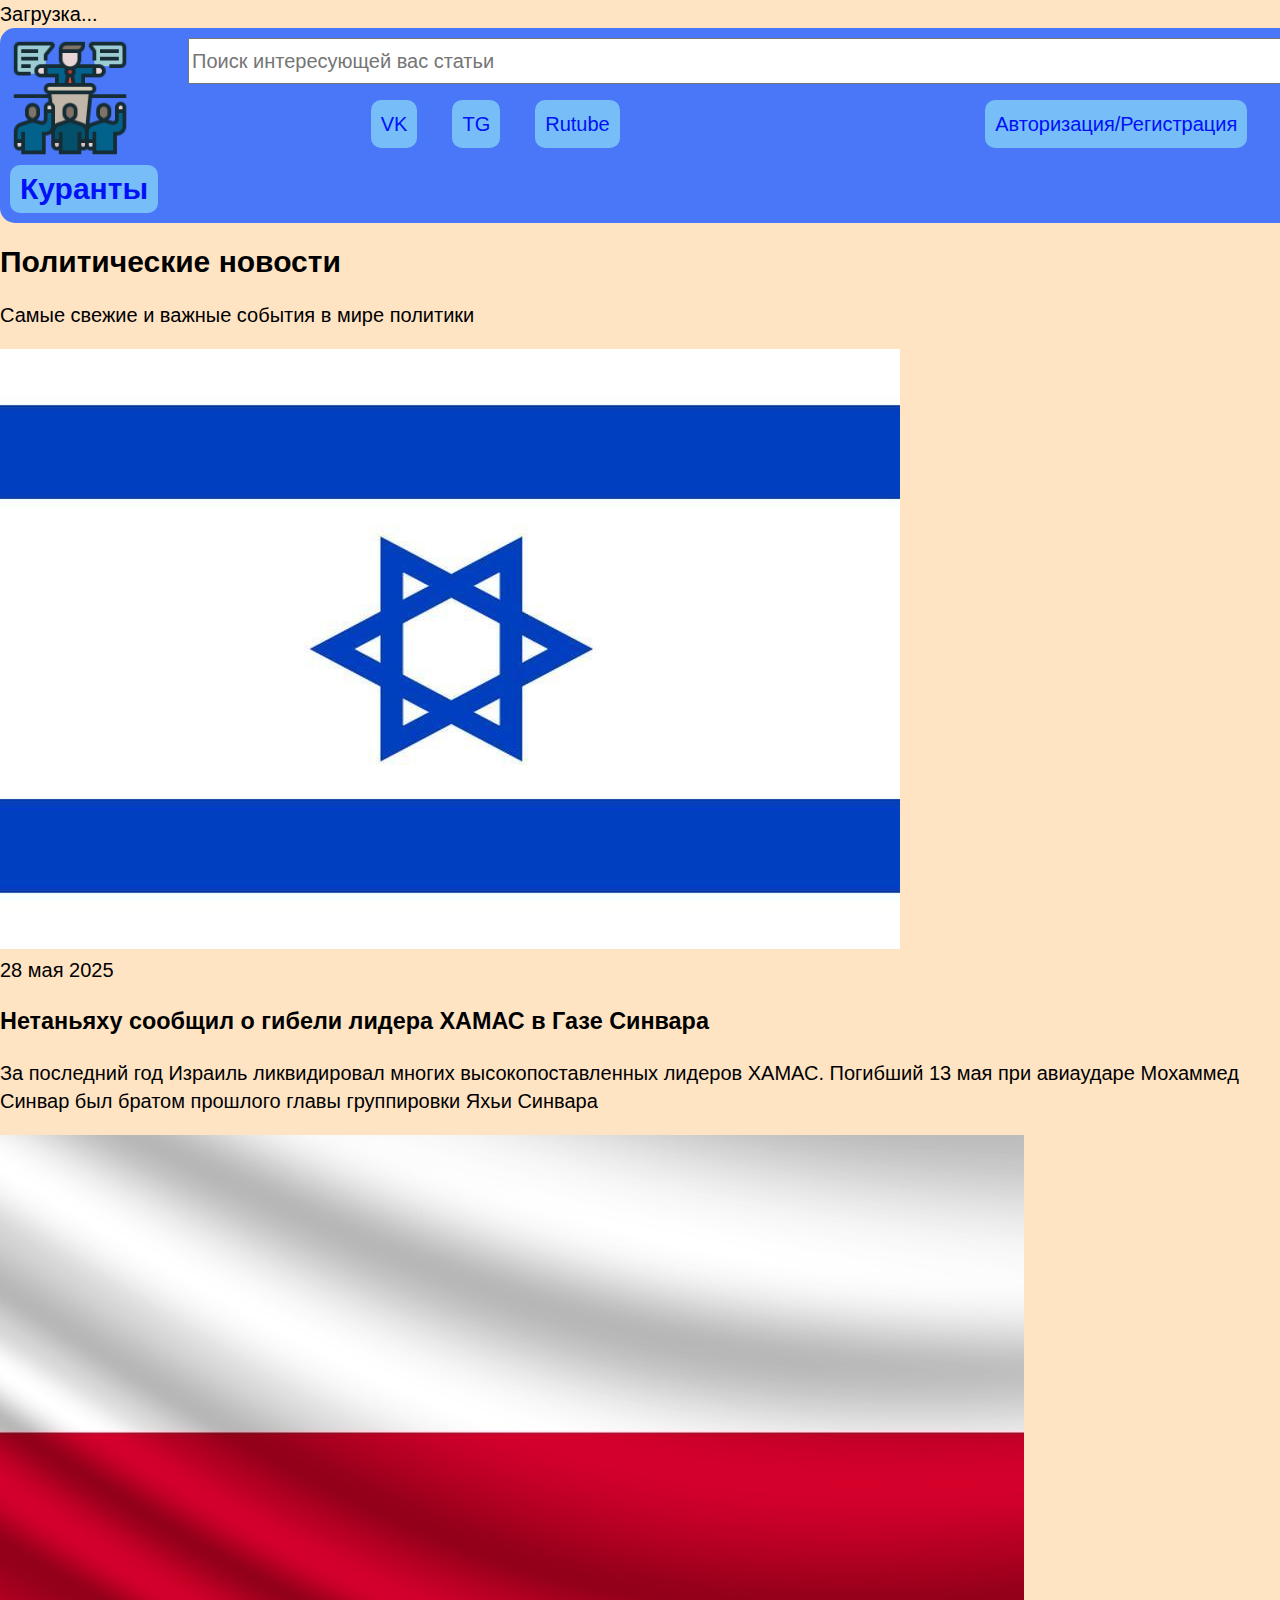
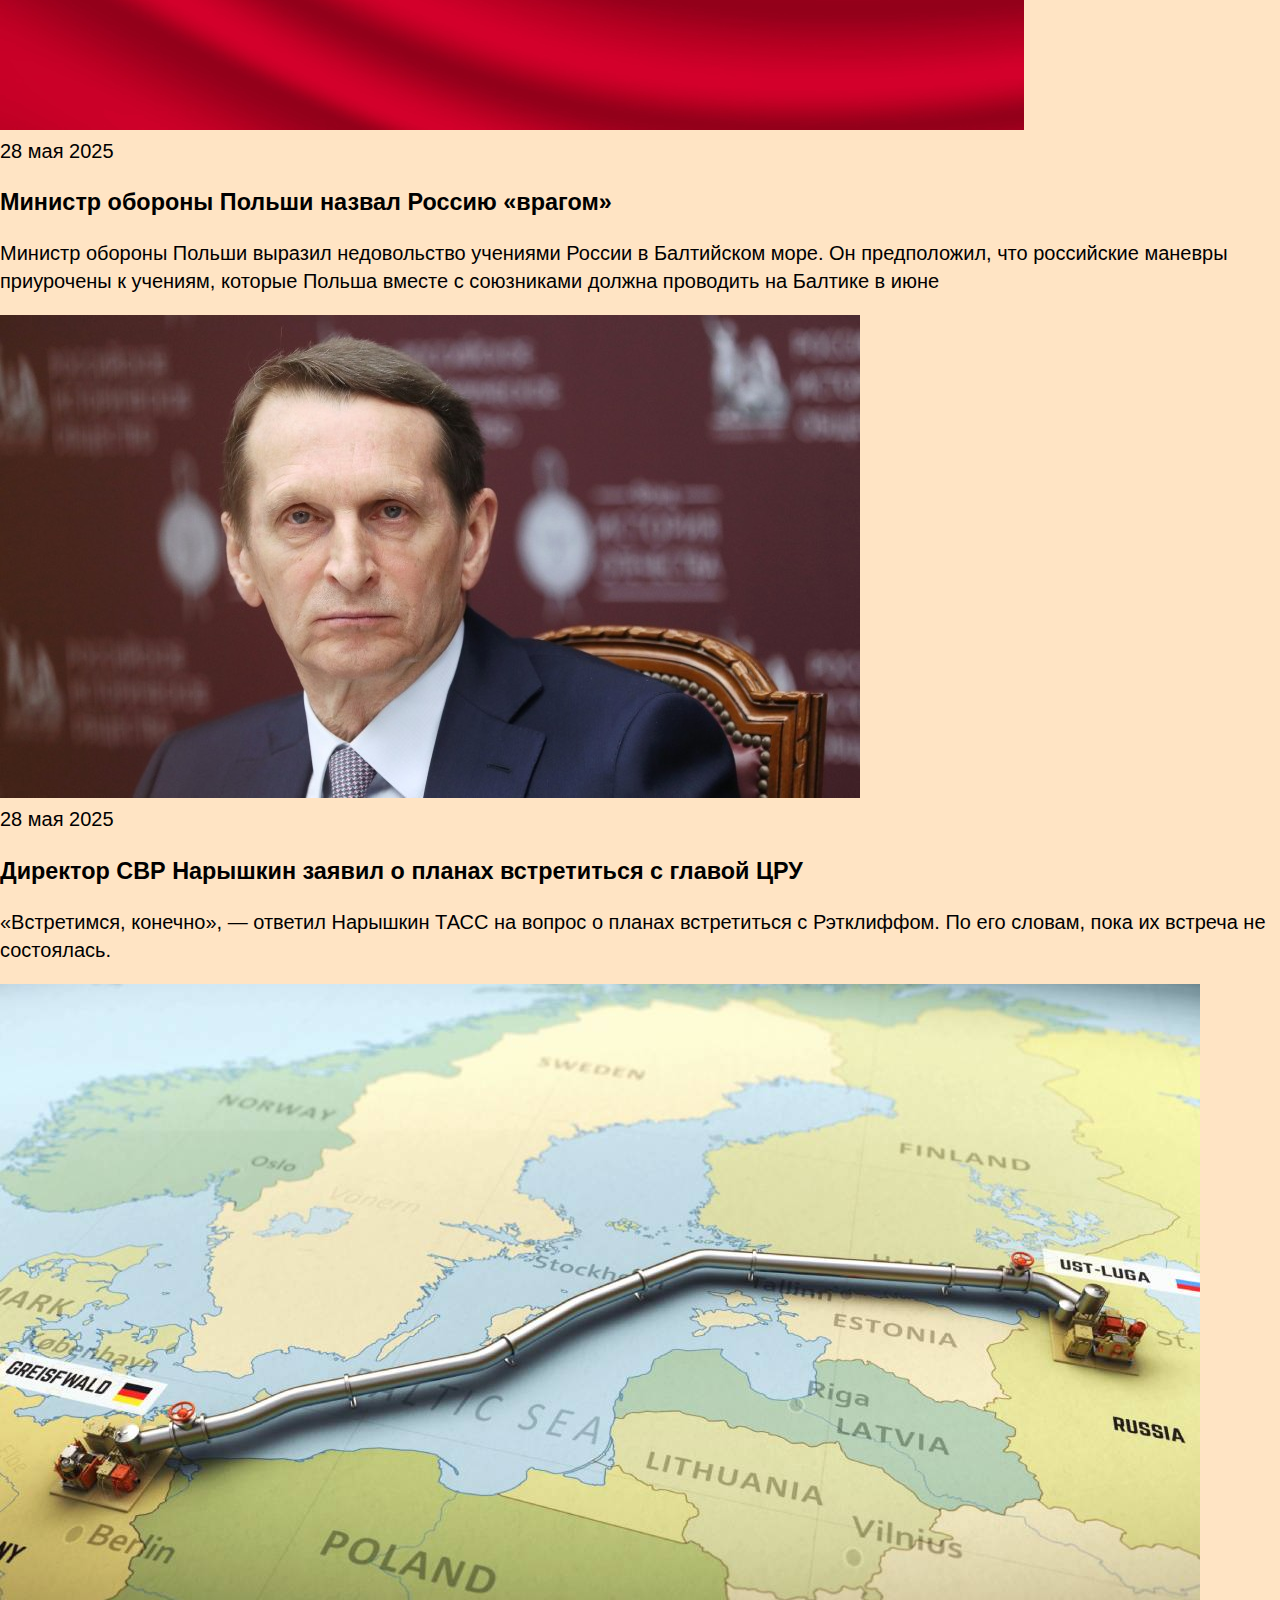
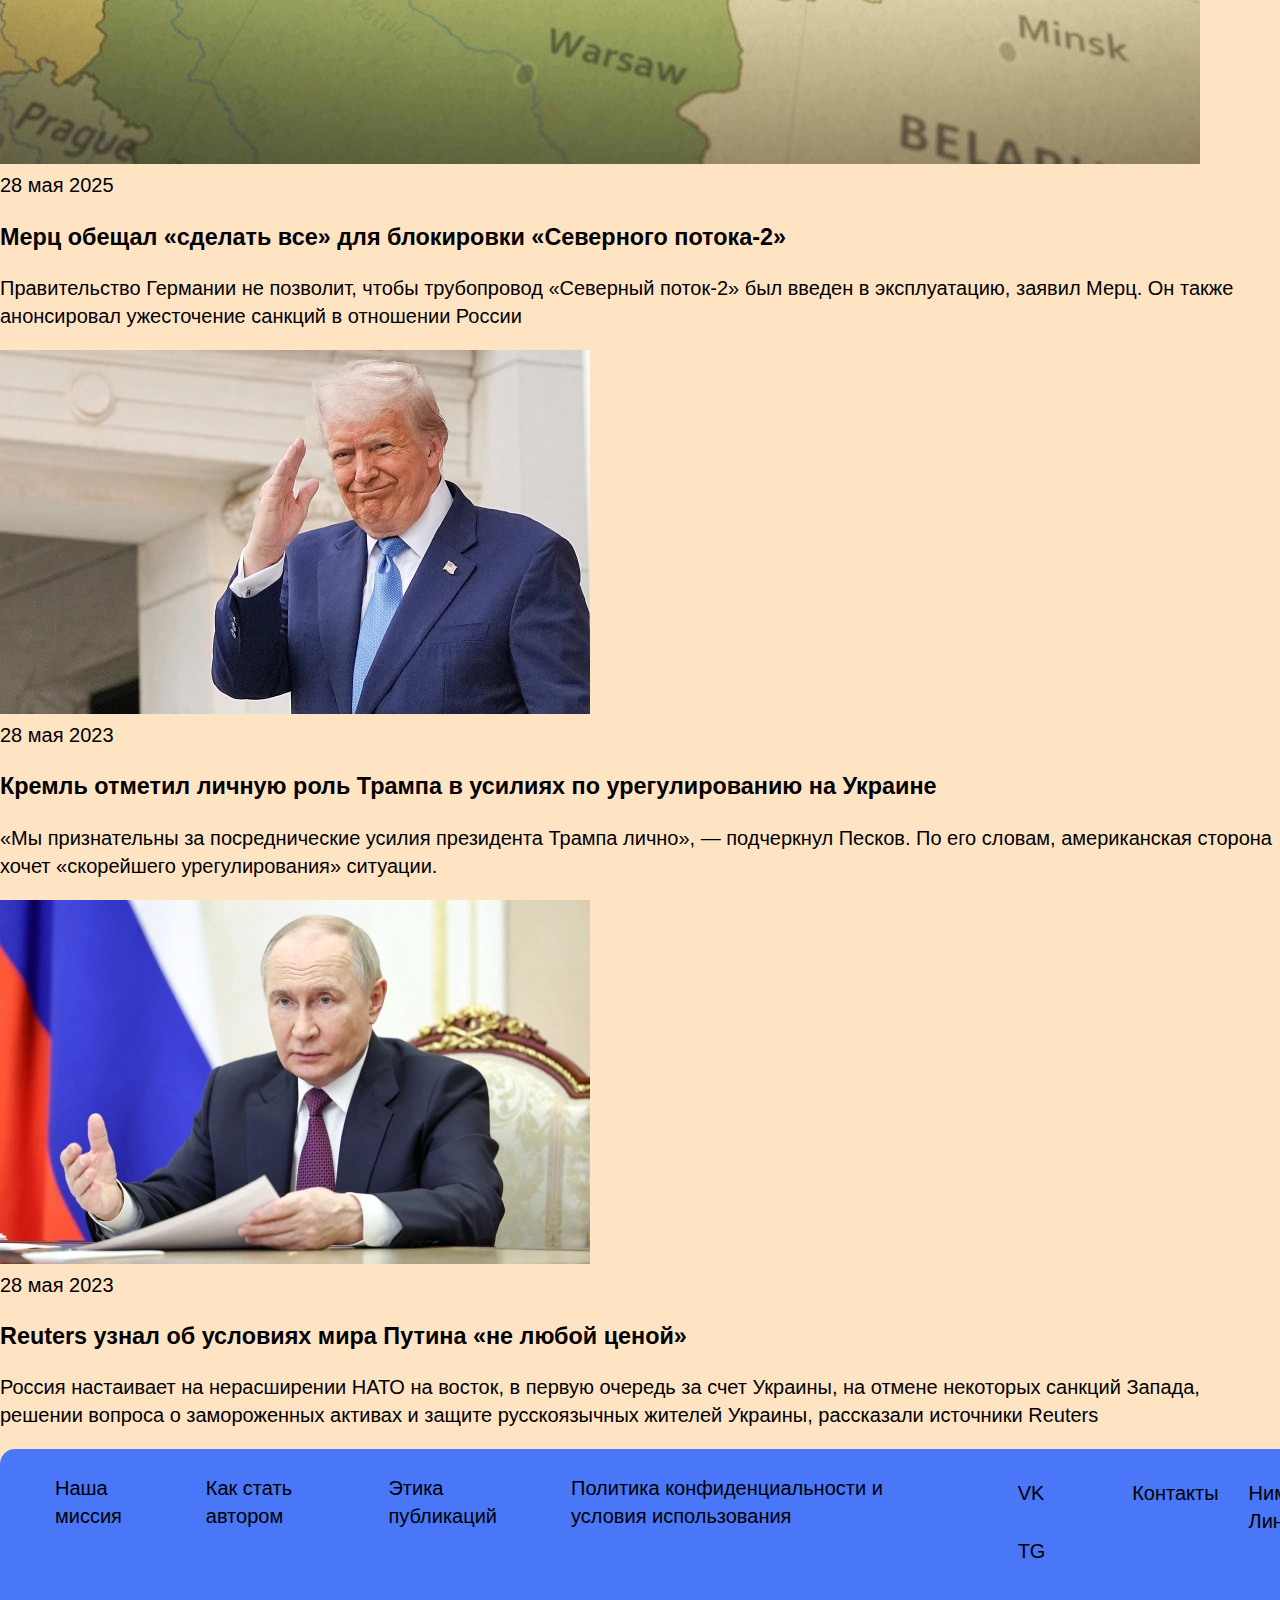
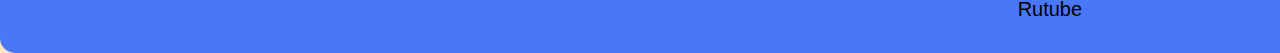
<file: news.html>
<!DOCTYPE html>
<html lang="ru">

<head>
    <meta charset="UTF-8">
    <meta name="viewport" content="width=device-width, initial-scale=1.0">
    <title>Document</title>
    <link rel="stylesheet" href="styles/normalize.css">
    <link rel="stylesheet" href="styles/style.css">
</head>

<body>
    <div class="preloader">
        <div class="loader">
            <span class="dot1"></span>
            <span class="dot2"></span>
            <span class="dot3"></span>
        </div>
        Загрузка...
    </div>
    <div class="content">
        <header class="header container">
            <div class="header__logotitle">
                <img class="header__logo" src="images/logo.png" alt="logo" width="120" height="120">
                <p class="header__title">Куранты</p>
            </div>
            <div class="header__block">
                <form class="header__form-search">
                    <input class="header__input-search" type="text" placeholder="Поиск интересующей вас статьи">
                    <button class="header__button-search" type="submit">поиск</button><br>
                </form>
                <div class="header__social-enter">
                    <div class="header__social-block">
                        <a class="header__social" href="">VK</a>
                        <a class="header__social" href="">TG</a>
                        <a class="header__social" href="">Rutube</a>
                    </div>
                    <a class="header__link" href="login.html">Авторизация/Регистрация</a>
                </div>

                <nav class="header__menu">
                    <ul class="menu">
                        <!--li class="menu__item"><a class="menu__link" href="">Главная</a></li>
                    <li class="menu__item"><a class="menu__link" href="">О сайте</a></li>
                    <li class="menu__item"><a class="menu__link" href="">Новости</a></li>
                    <li class="menu__item"><a class="menu__link" href="">Форум</a></li>
                    <li class="menu__item"><a class="menu__link" href="">Контакты</a></li-->
                    </ul>
                </nav>
            </div>
        </header>
        <main class="main-news">
            <div class="news-container">
                <div class="section-header">
                    <h2>Политические новости</h2>
                    <p>Самые свежие и важные события в мире политики</p>
                </div>
                <div class="news-grid">
                    <!-- Новость 1 -->
                    <div class="news-card">
                        <img src="images/news_1.jpg" alt="Новость 1" class="news-image">
                        <div class="news-content">
                            <span class="news-date">28 мая 2025</span>
                            <h3 class="news-title">Нетаньяху сообщил о гибели лидера ХАМАС в Газе Синвара</h3>
                            <p class="news-excerpt">За последний год Израиль ликвидировал многих высокопоставленных
                                лидеров ХАМАС. Погибший 13 мая при авиаударе Мохаммед Синвар был братом прошлого главы
                                группировки Яхьи Синвара</p>
                        </div>
                    </div>

                    <!-- Новость 2 -->
                    <div class="news-card">
                        <img src="images/news_2.jpeg" alt="Новость 2" class="news-image">
                        <div class="news-content">
                            <span class="news-date">28 мая 2025</span>
                            <h3 class="news-title">Министр обороны Польши назвал Россию «врагом»</h3>
                            <p class="news-excerpt">Министр обороны Польши выразил недовольство учениями России в
                                Балтийском море. Он предположил, что российские маневры приурочены к учениям, которые
                                Польша вместе с союзниками должна проводить на Балтике в июне</p>
                        </div>
                    </div>

                    <!-- Новость 3 -->
                    <div class="news-card">
                        <img src="images/news_3.jpg" alt="Новость 3" class="news-image">
                        <div class="news-content">
                            <span class="news-date">28 мая 2025</span>
                            <h3 class="news-title">Директор СВР Нарышкин заявил о планах встретиться с главой ЦРУ</h3>
                            <p class="news-excerpt">«Встретимся, конечно», — ответил Нарышкин ТАСС на вопрос о планах
                                встретиться с Рэтклиффом. По его словам, пока их встреча не состоялась.</p>
                        </div>
                    </div>
                    <!-- Новость 4 -->
                    <div class="news-card">
                        <img src="images/news_4.jpg" alt="Новость 4" class="news-image">
                        <div class="news-content">
                            <span class="news-date">28 мая 2025</span>
                            <h3 class="news-title">Мерц обещал «сделать все» для блокировки «Северного потока-2»</h3>
                            <p class="news-excerpt">Правительство Германии не позволит, чтобы трубопровод «Северный
                                поток-2» был введен в эксплуатацию, заявил Мерц. Он также анонсировал ужесточение
                                санкций в отношении России</p>
                        </div>
                    </div>
                    <!-- Новость 5 -->
                    <div class="news-card">
                        <img src="images/news_5.webp" alt="Новость 5" class="news-image">
                        <div class="news-content">
                            <span class="news-date">28 мая 2023</span>
                            <h3 class="news-title">Кремль отметил личную роль Трампа в усилиях по урегулированию на
                                Украине</h3>
                            <p class="news-excerpt">«Мы признательны за посреднические усилия президента Трампа лично»,
                                — подчеркнул Песков. По его словам, американская сторона хочет «скорейшего
                                урегулирования» ситуации.</p>
                        </div>
                    </div>
                    <!-- Новость 6 -->
                    <div class="news-card">
                        <img src="images/news_6.webp" alt="Новость 6" class="news-image">
                        <div class="news-content">
                            <span class="news-date">28 мая 2023</span>
                            <h3 class="news-title">Reuters узнал об условиях мира Путина «не любой ценой»</h3>
                            <p class="news-excerpt">Россия настаивает на нерасширении НАТО на восток, в первую очередь
                                за счет Украины, на отмене некоторых санкций Запада, решении вопроса о замороженных
                                активах и защите русскоязычных жителей Украины, рассказали источники Reuters</p>
                        </div>
                    </div>
                </div>
            </div>
        </main>
        <footer class="footer container">
            <nav class="footer__menu">
                <ul class="menu-footer">
                    <!--li class="menu-footer__item"><a class="menu-footer__link" href="">Главная</a></li>
                <li class="menu-footer__item"><a class="menu-footer__link" href="">О сайте</a></li>
                <li class="menu-footer__item"><a class="menu-footer__link" href="">Новости</a></li>
                <li class="menu-footer__item"><a class="menu-footer__link" href="">Форум</a></li-->
                </ul>
            </nav>
            <a class="footer__link" href="">Наша миссия</a>
            <a class="footer__link" href="">Как стать автором</a>
            <a class="footer__link" href="">Этика публикаций</a>
            <div>
                <a class="footer__link" href="">Политика конфиденциальности и условия использования</a>
            </div>
            <div>
                <a class="footer__social" href="">VK</a>
                <a class="footer__social" href="">TG</a>
                <a class="footer__social" href="">Rutube</a>
            </div>
            <p class="footer__contacts">Контакты</p>
            <p class="footer__author">Ниматов Адель Линарович</p>
        </footer>
        <div class="applications" hidden>
            <section class="application">
                <div class="application__wrap">
                    <h3 class="application__title">
                        Станьте автором статьи <br> для нашего портала!
                    </h3>
                    <p class="application__text"> Отправьте нам свои контактные данные и тему Вашей статьи. </p>
                </div>
                <button class="application__close" type="button">Закрыть</button>
                <form action="/" class="application__form">
                    <input class="application__input" type="text" placeholder="Имя Фамилия">
                    <input class="application__input" type="text" placeholder="Название Вашей статьи">
                    <input class="application__input" type="email" placeholder="E-mail">
                    <button class="application__button button">Отправить заявку</button>
                </form>
            </section>
        </div>
    </div>
    <script src="scripts/script.js"></script>
</body>

</html>
</file>
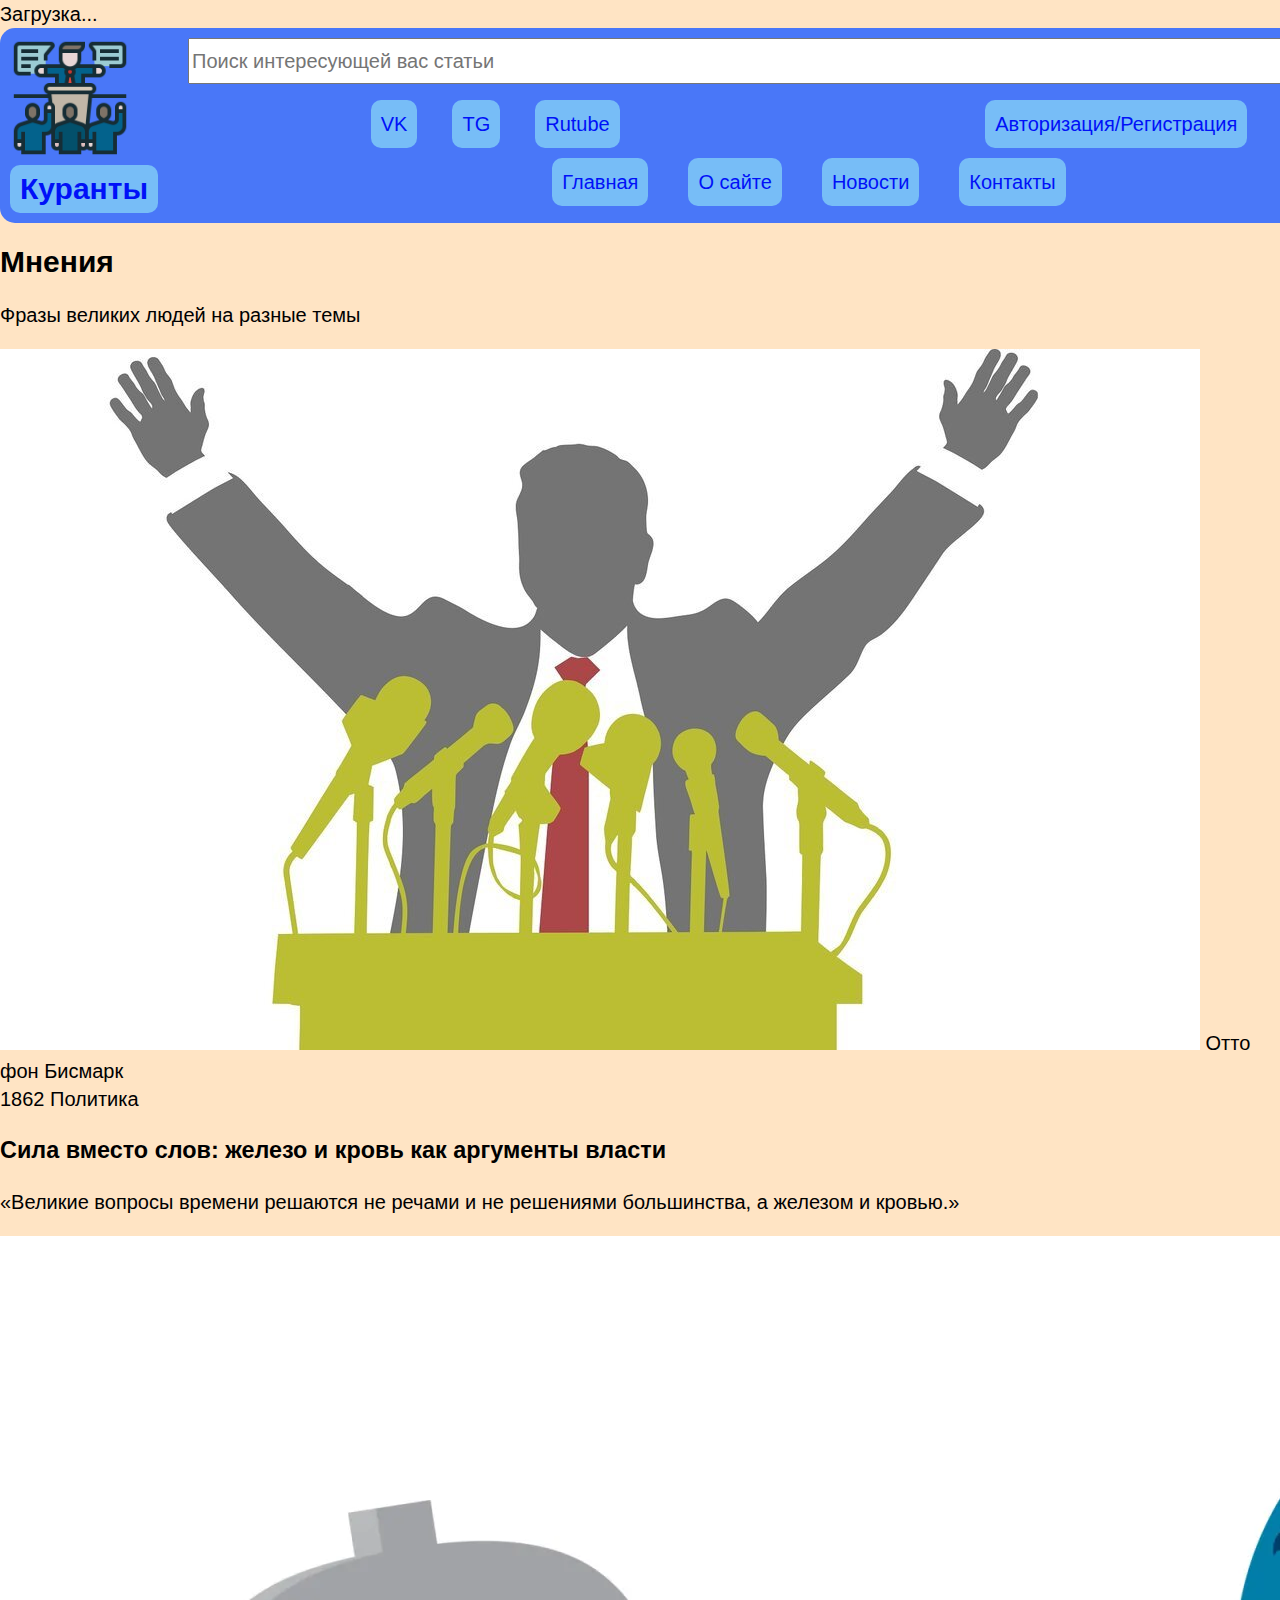
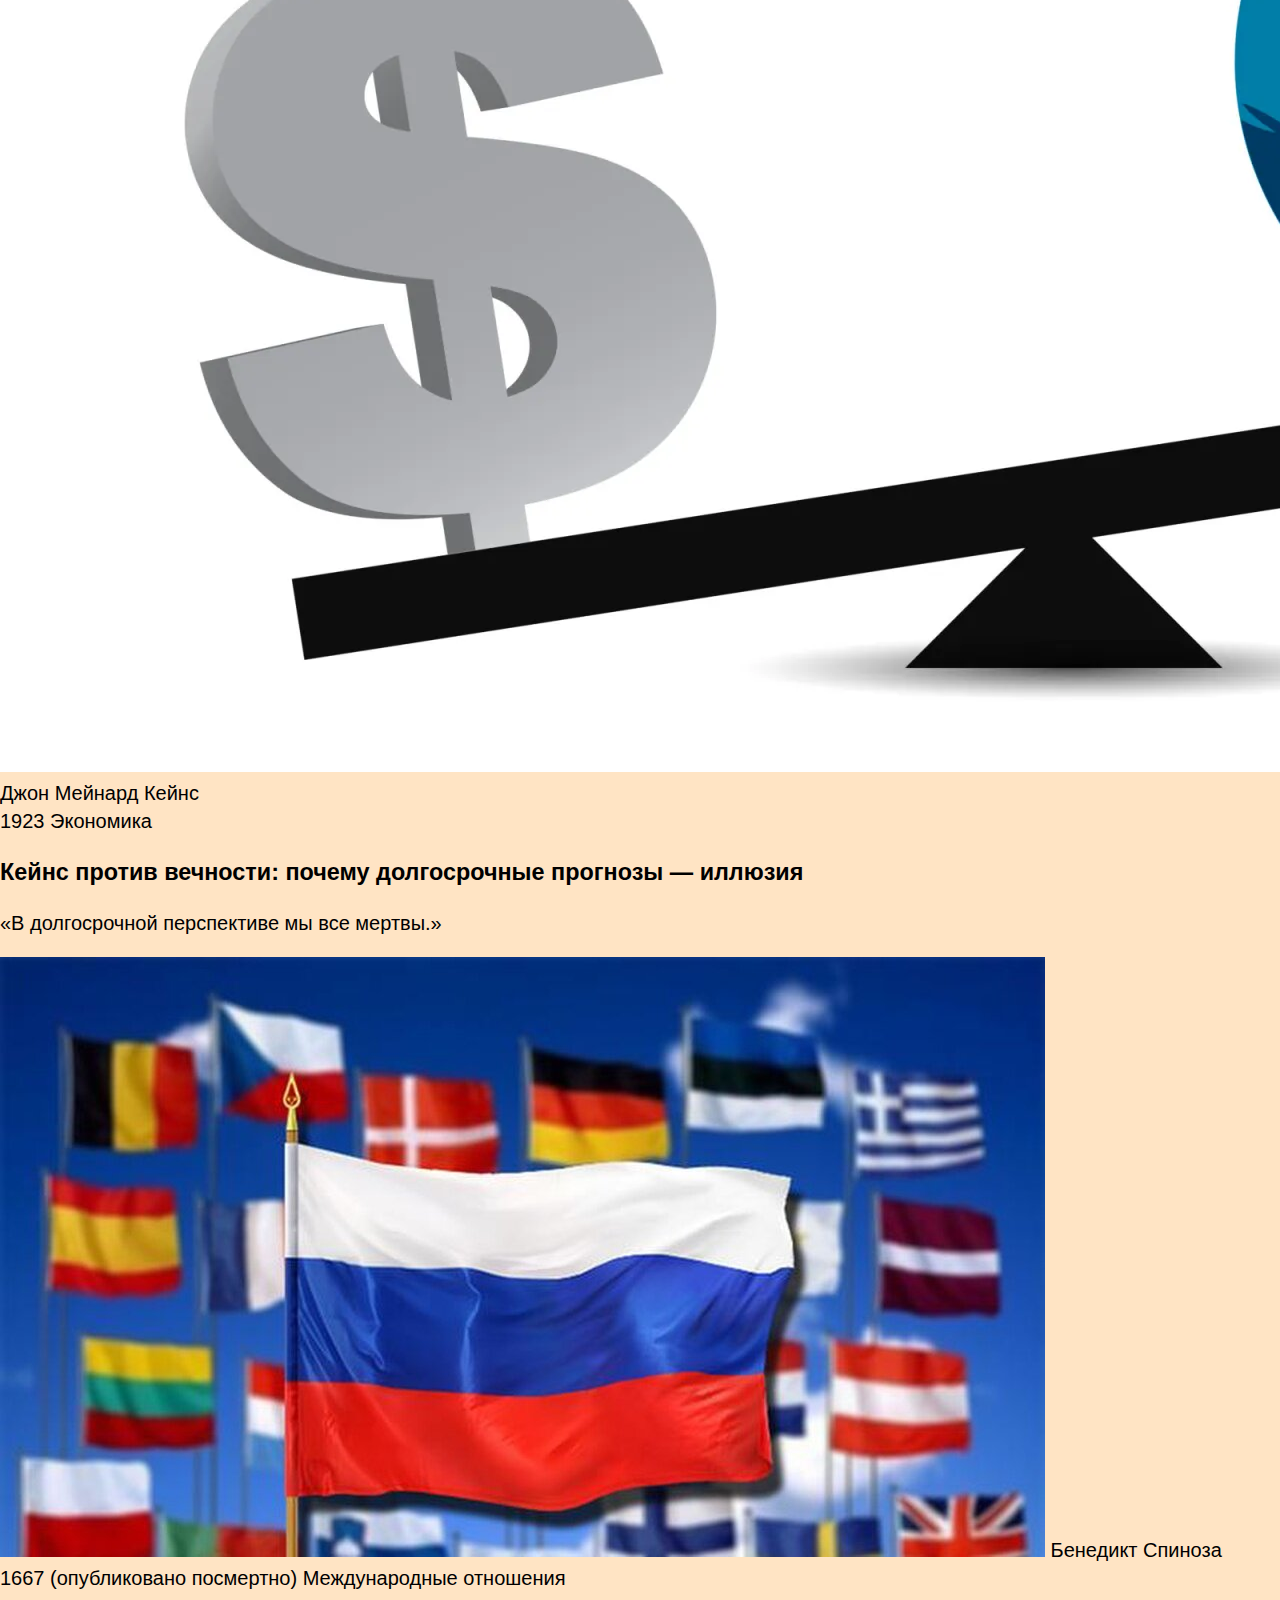
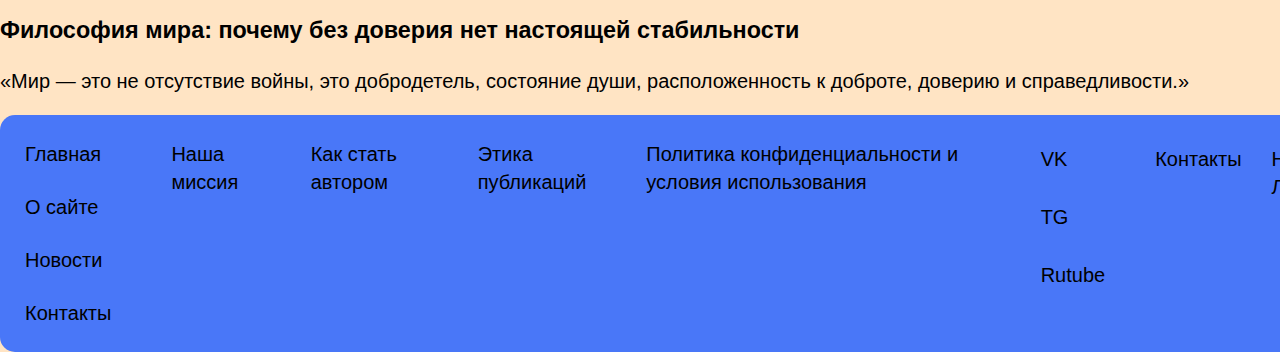
<file: opinion.html>
<!DOCTYPE html>
<html lang="ru">

<head>
    <meta charset="UTF-8">
    <meta name="viewport" content="width=device-width, initial-scale=1.0">
    <title>Document</title>
    <link rel="stylesheet" href="styles/normalize.css">
    <link rel="stylesheet" href="styles/style.css">
</head>

<body>
    <div class="preloader">
        <div class="loader">
            <span class="dot1"></span>
            <span class="dot2"></span>
            <span class="dot3"></span>
        </div>
        Загрузка...
    </div>
    <div class="content">
        <header class="header container">
            <div class="header__logotitle">
                <img class="header__logo" src="images/logo.png" alt="logo" width="120" height="120">
                <p class="header__title">Куранты</p>
            </div>
            <div class="header__block">
                <form class="header__form-search">
                    <input class="header__input-search" type="text" placeholder="Поиск интересующей вас статьи">
                    <button class="header__button-search" type="submit">поиск</button><br>
                </form>
                <div class="header__social-enter">
                    <div class="header__social-block">
                        <a class="header__social" href="">VK</a>
                        <a class="header__social" href="">TG</a>
                        <a class="header__social" href="">Rutube</a>
                    </div>
                    <a class="header__link" href="login.html">Авторизация/Регистрация</a>
                </div>

                <nav class="header__menu">
                    <ul class="menu">
                        <!--li class="menu__item"><a class="menu__link" href="">Главная</a></li>
                    <li class="menu__item"><a class="menu__link" href="">О сайте</a></li>
                    <li class="menu__item"><a class="menu__link" href="">Новости</a></li>
                    <li class="menu__item"><a class="menu__link" href="">Форум</a></li>
                    <li class="menu__item"><a class="menu__link" href="">Контакты</a></li-->
                    </ul>
                </nav>
            </div>
        </header>
        <main class="main-opinion">
            <div class="opinions-container">
                <div class="opinion-header">
                    <h2>Мнения</h2>
                    <p>Фразы великих людей на разные темы</p>
                </div>

                <div class="opinions-grid">
                    <!-- Мнение 1 -->
                    <article class="opinion-card">
                        <div class="opinion-image-container">
                            <img src="images/opinion_1.jpg" alt="Мнение эксперта" class="opinion-image">
                            <span class="opinion-author">Отто фон Бисмарк</span>
                        </div>
                        <div class="opinion-content">
                            <div class="opinion-meta">
                                <span class="opinion-date">1862</span>
                                <span class="opinion-category">Политика</span>
                            </div>
                            <h3 class="opinion-title">Сила вместо слов: железо и кровь как аргументы власти</h3>
                            <p class="opinion-excerpt">«Великие вопросы времени решаются не речами и не решениями
                                большинства, а железом и кровью.»</p>
                        </div>
                    </article>

                    <!-- Мнение 2 -->
                    <article class="opinion-card">
                        <div class="opinion-image-container">
                            <img src="images/opinion_2.webp" alt="Экономический анализ" class="opinion-image">
                            <span class="opinion-author">Джон Мейнард Кейнс</span>
                        </div>
                        <div class="opinion-content">
                            <div class="opinion-meta">
                                <span class="opinion-date">1923</span>
                                <span class="opinion-category">Экономика</span>
                            </div>
                            <h3 class="opinion-title">Кейнс против вечности: почему долгосрочные прогнозы — иллюзия</h3>
                            <p class="opinion-excerpt">«В долгосрочной перспективе мы все мертвы.»</p>
                        </div>
                    </article>

                    <!-- Мнение 3 -->
                    <article class="opinion-card">
                        <div class="opinion-image-container">
                            <img src="images/opinion_3.jpeg" alt="Международная политика" class="opinion-image">
                            <span class="opinion-author">Бенедикт Спиноза</span>
                        </div>
                        <div class="opinion-content">
                            <div class="opinion-meta">
                                <span class="opinion-date">1667 (опубликовано посмертно)</span>
                                <span class="opinion-category">Международные отношения</span>
                            </div>
                            <h3 class="opinion-title">Философия мира: почему без доверия нет настоящей стабильности</h3>
                            <p class="opinion-excerpt">«Мир — это не отсутствие войны, это добродетель, состояние души,
                                расположенность к доброте, доверию и справедливости.»</p>
                        </div>
                    </article>
                </div>
            </div>
        </main>
        <footer class="footer container">
            <nav class="footer__menu">
                <ul class="menu-footer">
                    <!--li class="menu-footer__item"><a class="menu-footer__link" href="">Главная</a></li>
                <li class="menu-footer__item"><a class="menu-footer__link" href="">О сайте</a></li>
                <li class="menu-footer__item"><a class="menu-footer__link" href="">Новости</a></li>
                <li class="menu-footer__item"><a class="menu-footer__link" href="">Форум</a></li-->
                </ul>
            </nav>
            <a class="footer__link" href="">Наша миссия</a>
            <a class="footer__link" href="">Как стать автором</a>
            <a class="footer__link" href="">Этика публикаций</a>
            <div>
                <a class="footer__link" href="">Политика конфиденциальности и условия использования</a>
            </div>
            <div>
                <a class="footer__social" href="">VK</a>
                <a class="footer__social" href="">TG</a>
                <a class="footer__social" href="">Rutube</a>
            </div>
            <p class="footer__contacts">Контакты</p>
            <p class="footer__author">Ниматов Адель Линарович</p>
        </footer>
        <div class="applications" hidden>
            <section class="application">
                <div class="application__wrap">
                    <h3 class="application__title">
                        Станьте автором статьи <br> для нашего портала!
                    </h3>
                    <p class="application__text"> Отправьте нам свои контактные данные и тему Вашей статьи. </p>
                </div>
                <button class="application__close" type="button">Закрыть</button>
                <form action="/" class="application__form" id="formApplication">
                    <input class="application__input" type="text" placeholder="Имя Фамилия" id="username">
                    <input class="application__input" type="text" placeholder="Название Вашей статьи" id="articlename">
                    <input class="application__input" type="email" placeholder="E-mail" id="email">
                    <button class="application__button button" type="submit">Отправить заявку</button>
                </form>
                <p id="application-message" class="application__message"></p>
            </section>
        </div>
    </div>
    <script src="scripts/script.js"></script>
</body>

</html>
</file>
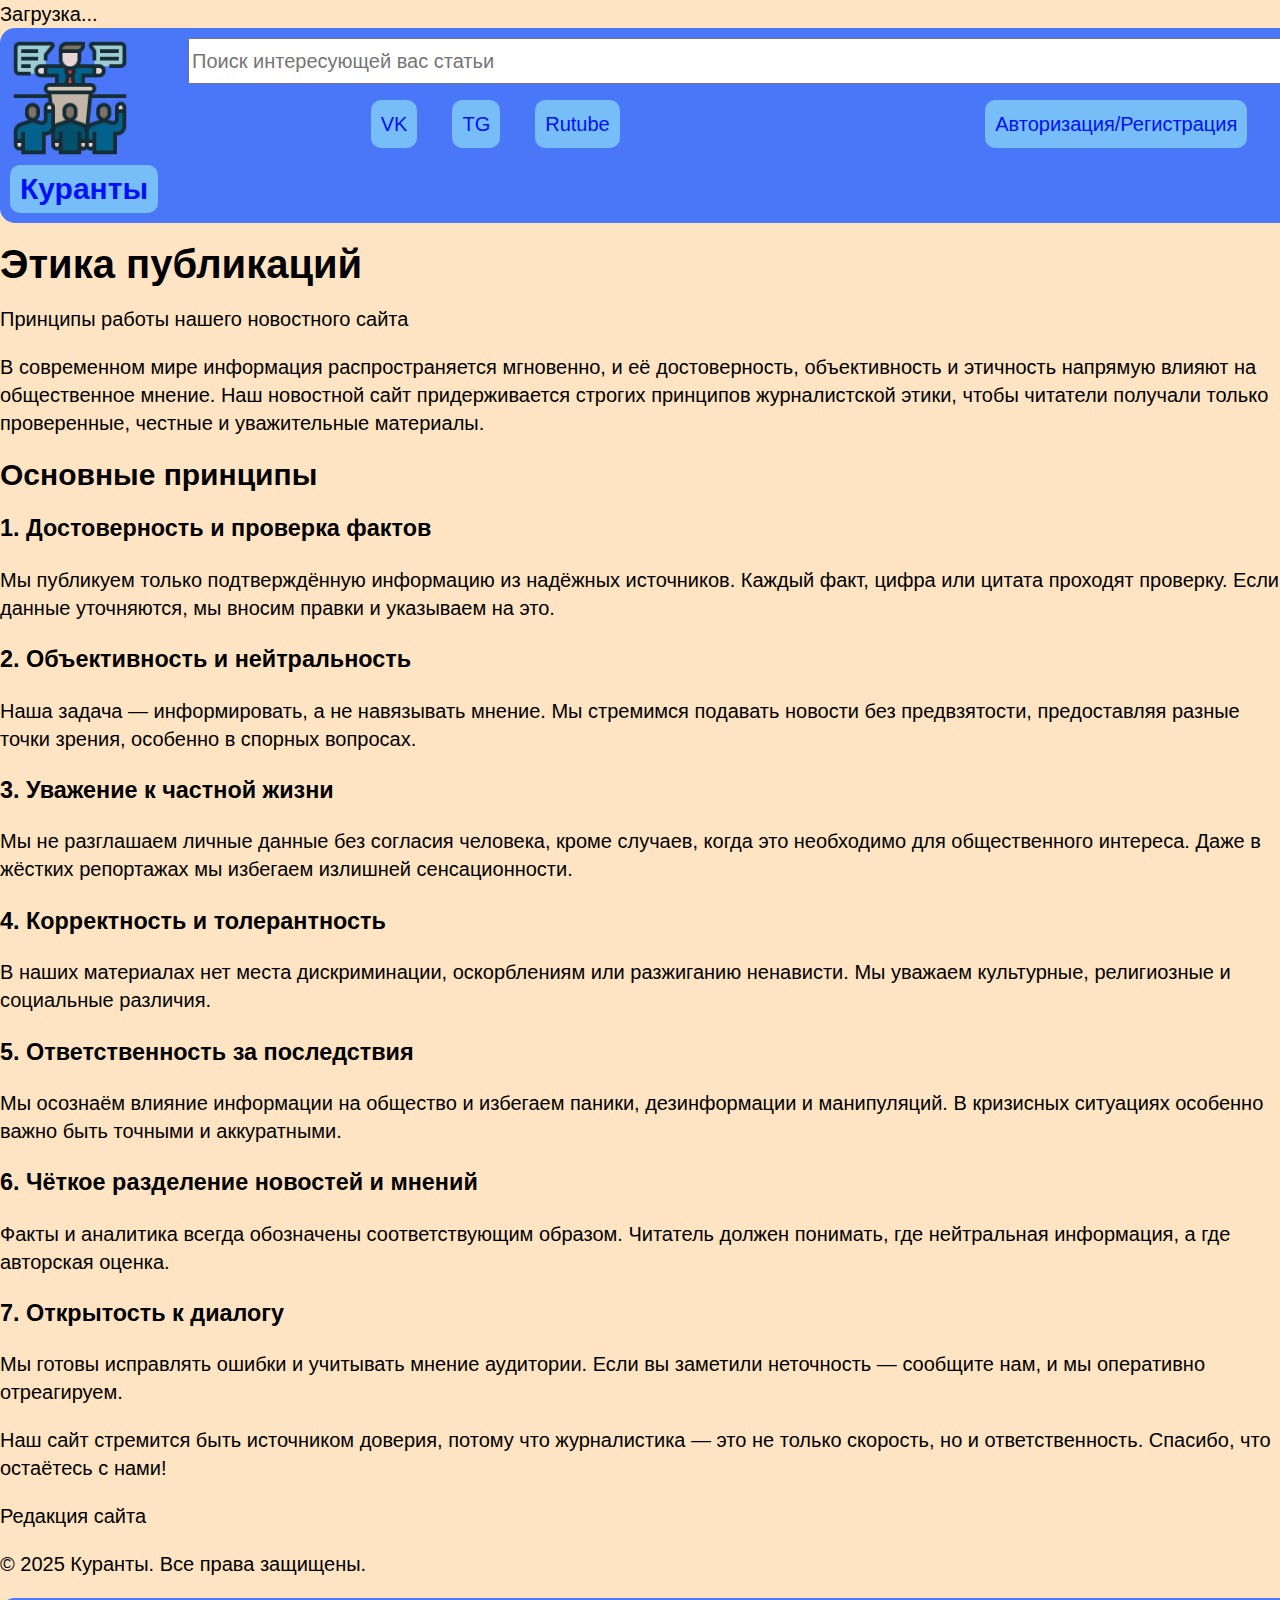
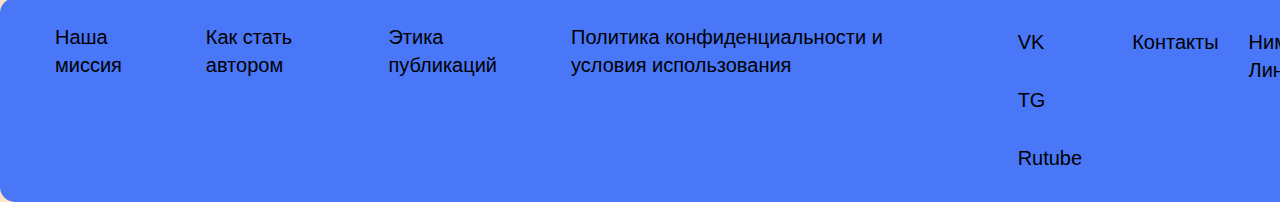
<file: principle.html>
<!DOCTYPE html>
<html lang="ru">

<head>
    <meta charset="UTF-8">
    <meta name="viewport" content="width=device-width, initial-scale=1.0">
    <title>Document</title>
    <link rel="stylesheet" href="styles/normalize.css">
    <link rel="stylesheet" href="styles/style.css">
</head>

<body>
    <div class="preloader">
        <div class="loader">
            <span class="dot1"></span>
            <span class="dot2"></span>
            <span class="dot3"></span>
        </div>
        Загрузка...
    </div>
    <div class="content">
        <header class="header container">
            <div class="header__logotitle">
                <img class="header__logo" src="images/logo.png" alt="logo" width="120" height="120">
                <p class="header__title">Куранты</p>
            </div>
            <div class="header__block">
                <form class="header__form-search">
                    <input class="header__input-search" type="text" placeholder="Поиск интересующей вас статьи">
                    <button class="header__button-search" type="submit">поиск</button><br>
                </form>
                <div class="header__social-enter">
                    <div class="header__social-block">
                        <a class="header__social" href="">VK</a>
                        <a class="header__social" href="">TG</a>
                        <a class="header__social" href="">Rutube</a>
                    </div>
                    <a class="header__link" href="login.html">Авторизация/Регистрация</a>
                </div>

                <nav class="header__menu">
                    <ul class="menu">
                        <!--li class="menu__item"><a class="menu__link" href="">Главная</a></li>
                    <li class="menu__item"><a class="menu__link" href="">О сайте</a></li>
                    <li class="menu__item"><a class="menu__link" href="">Новости</a></li>
                    <li class="menu__item"><a class="menu__link" href="">Форум</a></li>
                    <li class="menu__item"><a class="menu__link" href="">Контакты</a></li-->
                    </ul>
                </nav>
            </div>
        </header>
        <main class="main__principle">
            <div class="container-principle">
                <h1 class="principle-main__title">Этика публикаций</h1>
                <p class="principle-main__subtitle">Принципы работы нашего новостного сайта</p>
            </div>
            <p class="paragraph-principle intro-text">В современном мире информация распространяется мгновенно, и её
                достоверность, объективность и этичность напрямую влияют на общественное мнение. Наш новостной сайт
                придерживается строгих принципов журналистской этики, чтобы читатели получали только проверенные,
                честные и уважительные материалы.</p>

            <h2 class="section-title">Основные принципы</h2>

            <h3 class="principle-title">1. Достоверность и проверка фактов</h3>
            <p class="paragraph-principle">Мы публикуем только подтверждённую информацию из надёжных источников. Каждый
                факт,
                цифра или цитата проходят проверку. Если данные уточняются, мы вносим правки и указываем на это.</p>

            <h3 class="principle-title">2. Объективность и нейтральность</h3>
            <p class="paragraph-principle">Наша задача — информировать, а не навязывать мнение. Мы стремимся подавать
                новости без
                предвзятости, предоставляя разные точки зрения, особенно в спорных вопросах.</p>

            <h3 class="principle-title">3. Уважение к частной жизни</h3>
            <p class="paragraph-principle">Мы не разглашаем личные данные без согласия человека, кроме случаев, когда
                это
                необходимо для общественного интереса. Даже в жёстких репортажах мы избегаем излишней сенсационности.
            </p>

            <h3 class="principle-title">4. Корректность и толерантность</h3>
            <p class="paragraph-principle">В наших материалах нет места дискриминации, оскорблениям или разжиганию
                ненависти. Мы
                уважаем культурные, религиозные и социальные различия.</p>

            <h3 class="principle-title">5. Ответственность за последствия</h3>
            <p class="paragraph-principle">Мы осознаём влияние информации на общество и избегаем паники, дезинформации и
                манипуляций. В кризисных ситуациях особенно важно быть точными и аккуратными.</p>

            <h3 class="principle-title">6. Чёткое разделение новостей и мнений</h3>
            <p class="paragraph-principle">Факты и аналитика всегда обозначены соответствующим образом. Читатель должен
                понимать,
                где нейтральная информация, а где авторская оценка.</p>

            <h3 class="principle-title">7. Открытость к диалогу</h3>
            <p class="paragraph-principle">Мы готовы исправлять ошибки и учитывать мнение аудитории. Если вы заметили
                неточность —
                сообщите нам, и мы оперативно отреагируем.</p>

            <p class="paragraph-principle mt-3">Наш сайт стремится быть источником доверия, потому что журналистика —
                это не
                только скорость, но и ответственность. Спасибо, что остаётесь с нами!</p>

            <div class="signature">
                Редакция <span class="signature__name">сайта</span>
            </div>
            <div class="container-principle text-center">
                <p>© 2025 Куранты. Все права защищены.</p>
            </div>
        </main>
        <footer class="footer container">
            <nav class="footer__menu">
                <ul class="menu-footer">
                    <!--li class="menu-footer__item"><a class="menu-footer__link" href="">Главная</a></li>
                <li class="menu-footer__item"><a class="menu-footer__link" href="">О сайте</a></li>
                <li class="menu-footer__item"><a class="menu-footer__link" href="">Новости</a></li>
                <li class="menu-footer__item"><a class="menu-footer__link" href="">Форум</a></li-->
                </ul>
            </nav>
            <a class="footer__link" href="">Наша миссия</a>
            <a class="footer__link" href="">Как стать автором</a>
            <a class="footer__link" href="">Этика публикаций</a>
            <div>
                <a class="footer__link" href="">Политика конфиденциальности и условия использования</a>
            </div>
            <div>
                <a class="footer__social" href="">VK</a>
                <a class="footer__social" href="">TG</a>
                <a class="footer__social" href="">Rutube</a>
            </div>
            <p class="footer__contacts">Контакты</p>
            <p class="footer__author">Ниматов Адель Линарович</p>
        </footer>
        <div class="applications" hidden>
            <section class="application">
                <div class="application__wrap">
                    <h3 class="application__title">
                        Станьте автором статьи <br> для нашего портала!
                    </h3>
                    <p class="application__text"> Отправьте нам свои контактные данные и тему Вашей статьи. </p>
                </div>
                <button class="application__close" type="button">Закрыть</button>
                <form action="/" class="application__form">
                    <input class="application__input" type="text" placeholder="Имя Фамилия">
                    <input class="application__input" type="text" placeholder="Название Вашей статьи">
                    <input class="application__input" type="email" placeholder="E-mail">
                    <button class="application__button button">Отправить заявку</button>
                </form>
            </section>
        </div>
    </div>
    <script src="scripts/script.js"></script>
</body>

</html>
</file>
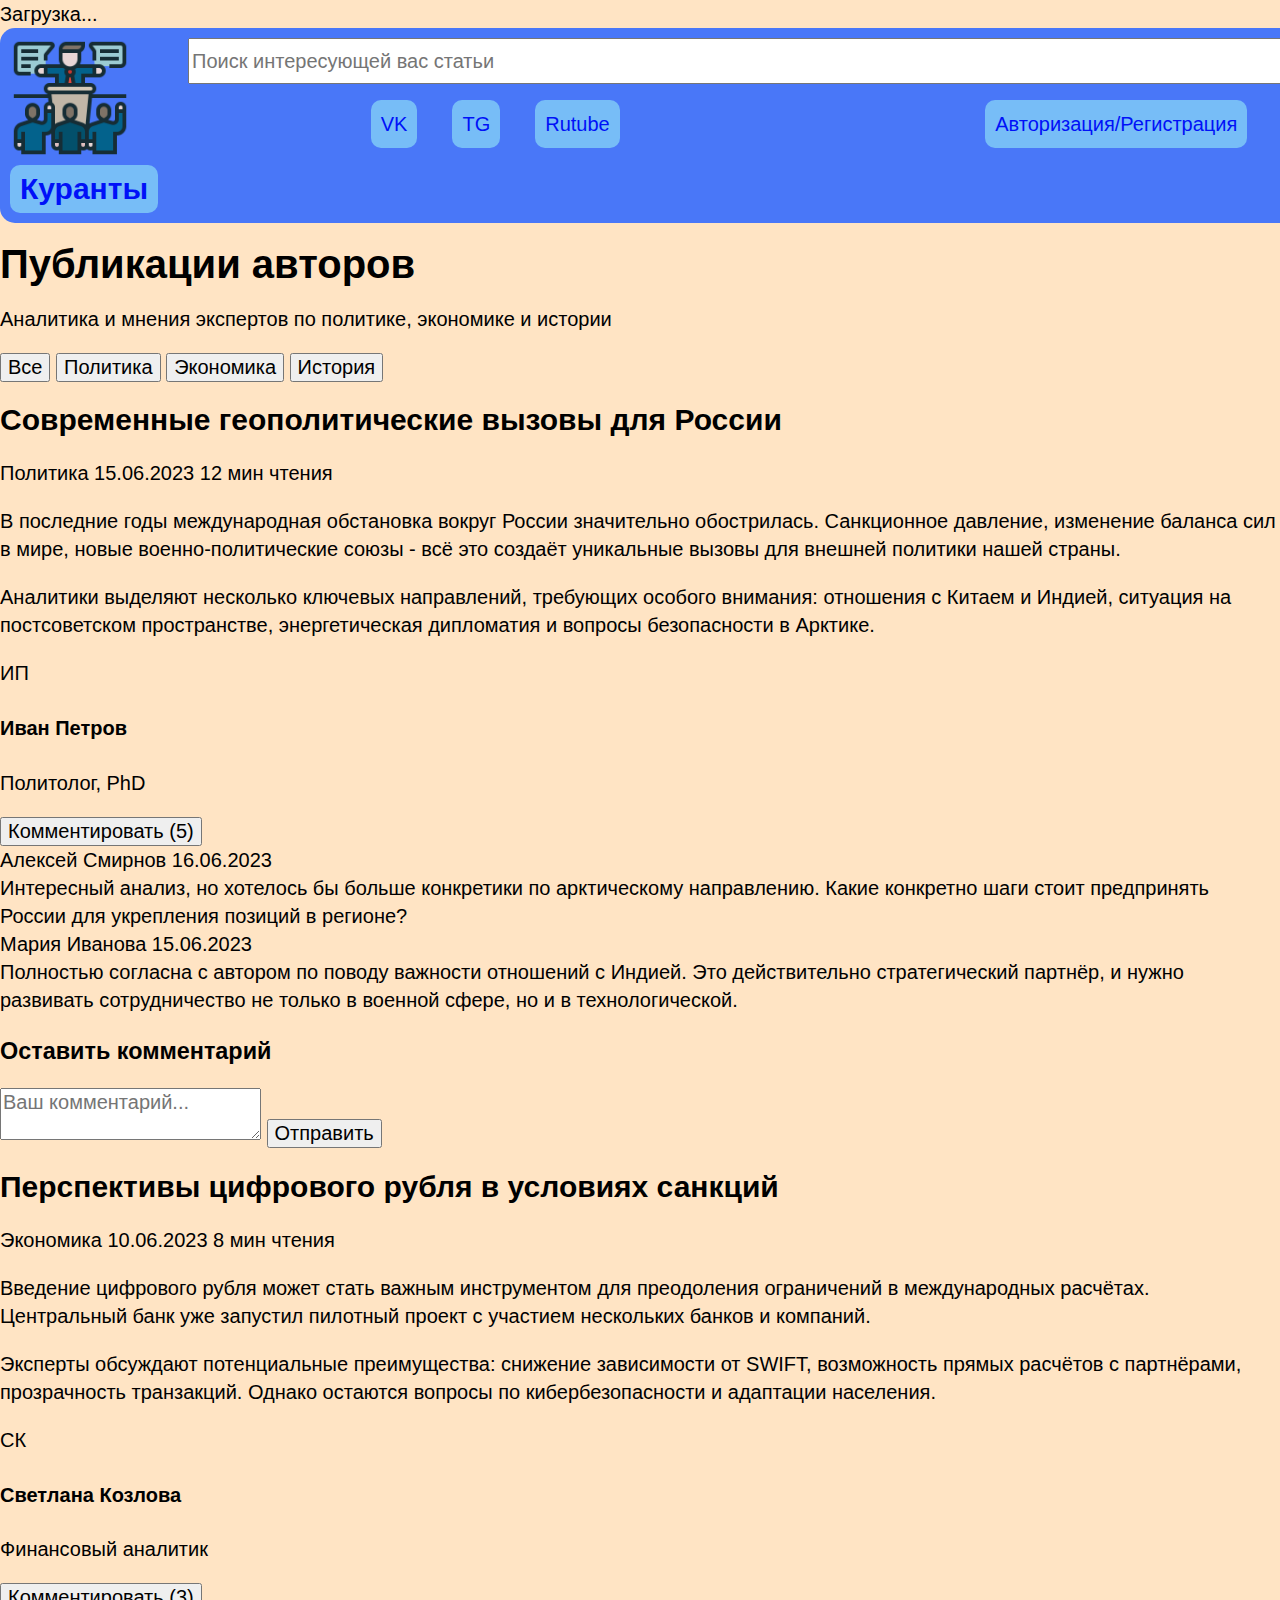
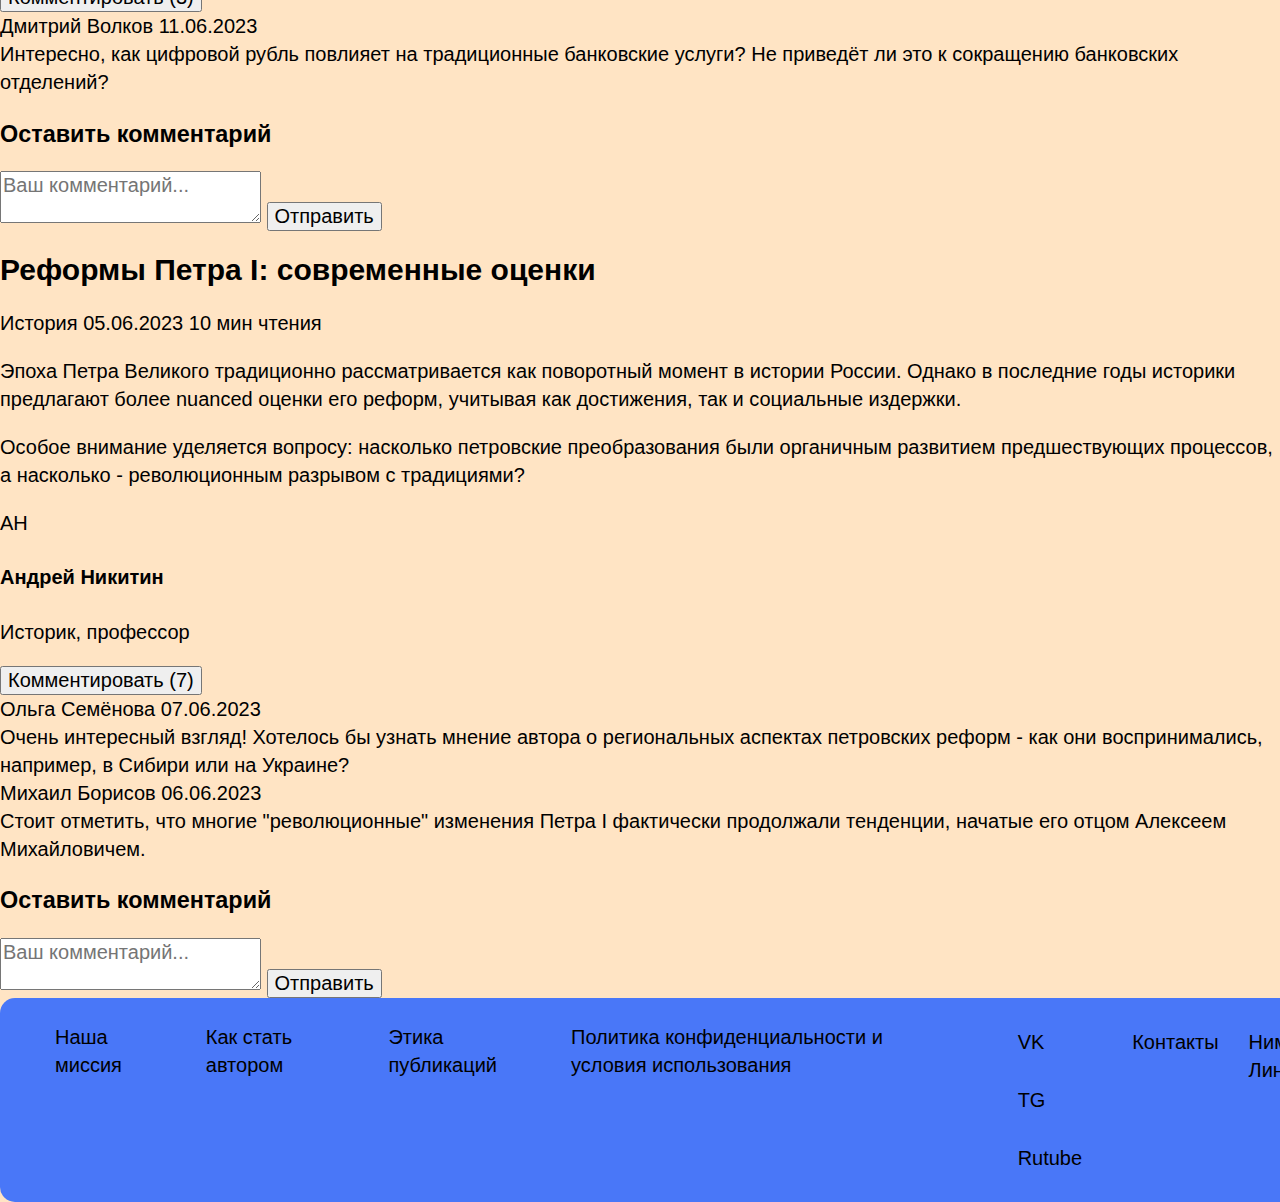
<file: publication.html>
<!DOCTYPE html>
<html lang="ru">

<head>
    <meta charset="UTF-8">
    <meta name="viewport" content="width=device-width, initial-scale=1.0">
    <title>Document</title>
    <link rel="stylesheet" href="styles/normalize.css">
    <link rel="stylesheet" href="styles/style.css">
</head>

<body>
    <div class="preloader">
        <div class="loader">
            <span class="dot1"></span>
            <span class="dot2"></span>
            <span class="dot3"></span>
        </div>
        Загрузка...
    </div>
    <div class="content">
        <header class="header container">
            <div class="header__logotitle">
                <img class="header__logo" src="images/logo.png" alt="logo" width="120" height="120">
                <p class="header__title">Куранты</p>
            </div>
            <div class="header__block">
                <form class="header__form-search">
                    <input class="header__input-search" type="text" placeholder="Поиск интересующей вас статьи">
                    <button class="header__button-search" type="submit">поиск</button><br>
                </form>
                <div class="header__social-enter">
                    <div class="header__social-block">
                        <a class="header__social" href="">VK</a>
                        <a class="header__social" href="">TG</a>
                        <a class="header__social" href="">Rutube</a>
                    </div>
                    <a class="header__link" href="login.html">Авторизация/Регистрация</a>
                </div>

                <nav class="header__menu">
                    <ul class="menu">
                        <!--li class="menu__item"><a class="menu__link" href="">Главная</a></li>
                    <li class="menu__item"><a class="menu__link" href="">О сайте</a></li>
                    <li class="menu__item"><a class="menu__link" href="">Новости</a></li>
                    <li class="menu__item"><a class="menu__link" href="">Форум</a></li>
                    <li class="menu__item"><a class="menu__link" href="">Контакты</a></li-->
                    </ul>
                </nav>
            </div>
        </header>
        <main class="main-publication">
            <section class="publications-section">
                <div class="publication__section-header">
                    <h1>Публикации авторов</h1>
                    <p>Аналитика и мнения экспертов по политике, экономике и истории</p>
                </div>

                <div class="filter-buttons">
                    <button class="filter-btn active">Все</button>
                    <button class="filter-btn">Политика</button>
                    <button class="filter-btn">Экономика</button>
                    <button class="filter-btn">История</button>
                </div>

                <div class="publications-container">
                    <!-- Публикация 1 -->
                    <article class="publication-card" data-category="Политика">
                        <div class="publication-header">
                            <h2 class="publication-title">Современные геополитические вызовы для России</h2>
                            <div class="publication-meta">
                                <span class="publication-category">Политика</span>
                                <span>15.06.2023</span>
                                <span>12 мин чтения</span>
                            </div>
                        </div>

                        <div class="publication-content">
                            <p>В последние годы международная обстановка вокруг России значительно обострилась.
                                Санкционное давление, изменение баланса сил в мире, новые военно-политические союзы -
                                всё это создаёт уникальные вызовы для внешней политики нашей страны.</p>
                            <p>Аналитики выделяют несколько ключевых направлений, требующих особого внимания: отношения
                                с Китаем и Индией, ситуация на постсоветском пространстве, энергетическая дипломатия и
                                вопросы безопасности в Арктике.</p>
                        </div>

                        <div class="publication-footer">
                            <div class="publication-author">
                                <div class="author-avatar">ИП</div>
                                <div class="author-info">
                                    <h4>Иван Петров</h4>
                                    <p>Политолог, PhD</p>
                                </div>
                            </div>
                            <button class="comment-btn">Комментировать (5)</button>
                        </div>

                        <div class="comments-section">
                            <div class="comment-list">
                                <div class="comment">
                                    <div class="comment-header">
                                        <span class="comment-author">Алексей Смирнов</span>
                                        <span class="comment-date">16.06.2023</span>
                                    </div>
                                    <div class="comment-content">
                                        Интересный анализ, но хотелось бы больше конкретики по арктическому направлению.
                                        Какие конкретно шаги стоит предпринять России для укрепления позиций в регионе?
                                    </div>
                                </div>
                                <div class="comment">
                                    <div class="comment-header">
                                        <span class="comment-author">Мария Иванова</span>
                                        <span class="comment-date">15.06.2023</span>
                                    </div>
                                    <div class="comment-content">
                                        Полностью согласна с автором по поводу важности отношений с Индией. Это
                                        действительно стратегический партнёр, и нужно развивать сотрудничество не только
                                        в военной сфере, но и в технологической.
                                    </div>
                                </div>
                            </div>

                            <div class="comment-form">
                                <h3>Оставить комментарий</h3>
                                <textarea placeholder="Ваш комментарий..."></textarea>
                                <button type="submit">Отправить</button>
                            </div>
                        </div>
                    </article>

                    <!-- Публикация 2 -->
                    <article class="publication-card" data-category="Экономика">
                        <div class="publication-header">
                            <h2 class="publication-title">Перспективы цифрового рубля в условиях санкций</h2>
                            <div class="publication-meta">
                                <span class="publication-category">Экономика</span>
                                <span>10.06.2023</span>
                                <span>8 мин чтения</span>
                            </div>
                        </div>

                        <div class="publication-content">
                            <p>Введение цифрового рубля может стать важным инструментом для преодоления ограничений в
                                международных расчётах. Центральный банк уже запустил пилотный проект с участием
                                нескольких банков и компаний.</p>
                            <p>Эксперты обсуждают потенциальные преимущества: снижение зависимости от SWIFT, возможность
                                прямых расчётов с партнёрами, прозрачность транзакций. Однако остаются вопросы по
                                кибербезопасности и адаптации населения.</p>
                        </div>

                        <div class="publication-footer">
                            <div class="publication-author">
                                <div class="author-avatar">СК</div>
                                <div class="author-info">
                                    <h4>Светлана Козлова</h4>
                                    <p>Финансовый аналитик</p>
                                </div>
                            </div>
                            <button class="comment-btn">Комментировать (3)</button>
                        </div>

                        <div class="comments-section">
                            <div class="comment-list">
                                <div class="comment">
                                    <div class="comment-header">
                                        <span class="comment-author">Дмитрий Волков</span>
                                        <span class="comment-date">11.06.2023</span>
                                    </div>
                                    <div class="comment-content">
                                        Интересно, как цифровой рубль повлияет на традиционные банковские услуги? Не
                                        приведёт ли это к сокращению банковских отделений?
                                    </div>
                                </div>
                            </div>

                            <div class="comment-form">
                                <h3>Оставить комментарий</h3>
                                <textarea placeholder="Ваш комментарий..."></textarea>
                                <button type="submit">Отправить</button>
                            </div>
                        </div>
                    </article>

                    <!-- Публикация 3 -->
                    <article class="publication-card" data-category="История">
                        <div class="publication-header">
                            <h2 class="publication-title">Реформы Петра I: современные оценки</h2>
                            <div class="publication-meta">
                                <span class="publication-category">История</span>
                                <span>05.06.2023</span>
                                <span>10 мин чтения</span>
                            </div>
                        </div>

                        <div class="publication-content">
                            <p>Эпоха Петра Великого традиционно рассматривается как поворотный момент в истории России.
                                Однако в последние годы историки предлагают более nuanced оценки его реформ, учитывая
                                как достижения, так и социальные издержки.</p>
                            <p>Особое внимание уделяется вопросу: насколько петровские преобразования были органичным
                                развитием предшествующих процессов, а насколько - революционным разрывом с традициями?
                            </p>
                        </div>

                        <div class="publication-footer">
                            <div class="publication-author">
                                <div class="author-avatar">АН</div>
                                <div class="author-info">
                                    <h4>Андрей Никитин</h4>
                                    <p>Историк, профессор</p>
                                </div>
                            </div>
                            <button class="comment-btn">Комментировать (7)</button>
                        </div>

                        <div class="comments-section">
                            <div class="comment-list">
                                <div class="comment">
                                    <div class="comment-header">
                                        <span class="comment-author">Ольга Семёнова</span>
                                        <span class="comment-date">07.06.2023</span>
                                    </div>
                                    <div class="comment-content">
                                        Очень интересный взгляд! Хотелось бы узнать мнение автора о региональных
                                        аспектах петровских реформ - как они воспринимались, например, в Сибири или на
                                        Украине?
                                    </div>
                                </div>
                                <div class="comment">
                                    <div class="comment-header">
                                        <span class="comment-author">Михаил Борисов</span>
                                        <span class="comment-date">06.06.2023</span>
                                    </div>
                                    <div class="comment-content">
                                        Стоит отметить, что многие "революционные" изменения Петра I фактически
                                        продолжали тенденции, начатые его отцом Алексеем Михайловичем.
                                    </div>
                                </div>
                            </div>

                            <div class="comment-form">
                                <h3>Оставить комментарий</h3>
                                <textarea placeholder="Ваш комментарий..."></textarea>
                                <button type="submit">Отправить</button>
                            </div>
                        </div>
                    </article>
                </div>
            </section>
        </main>
        <footer class="footer container">
            <nav class="footer__menu">
                <ul class="menu-footer">
                    <!--li class="menu-footer__item"><a class="menu-footer__link" href="">Главная</a></li>
                <li class="menu-footer__item"><a class="menu-footer__link" href="">О сайте</a></li>
                <li class="menu-footer__item"><a class="menu-footer__link" href="">Новости</a></li>
                <li class="menu-footer__item"><a class="menu-footer__link" href="">Форум</a></li-->
                </ul>
            </nav>
            <a class="footer__link" href="">Наша миссия</a>
            <a class="footer__link" href="">Как стать автором</a>
            <a class="footer__link" href="">Этика публикаций</a>
            <div>
                <a class="footer__link" href="">Политика конфиденциальности и условия использования</a>
            </div>
            <div>
                <a class="footer__social" href="">VK</a>
                <a class="footer__social" href="">TG</a>
                <a class="footer__social" href="">Rutube</a>
            </div>
            <p class="footer__contacts">Контакты</p>
            <p class="footer__author">Ниматов Адель Линарович</p>
        </footer>
        <div class="applications" hidden>
            <section class="application">
                <div class="application__wrap">
                    <h3 class="application__title">
                        Станьте автором статьи <br> для нашего портала!
                    </h3>
                    <p class="application__text"> Отправьте нам свои контактные данные и тему Вашей статьи. </p>
                </div>
                <button class="application__close" type="button">Закрыть</button>
                <form action="/" class="application__form">
                    <input class="application__input" type="text" placeholder="Имя Фамилия">
                    <input class="application__input" type="text" placeholder="Название Вашей статьи">
                    <input class="application__input" type="email" placeholder="E-mail">
                    <button class="application__button button">Отправить заявку</button>
                </form>
            </section>
        </div>
    </div>
    <script src="scripts/script.js"></script>
    <script src="scripts/publication.js"></script>
</body>

</html>
</file>
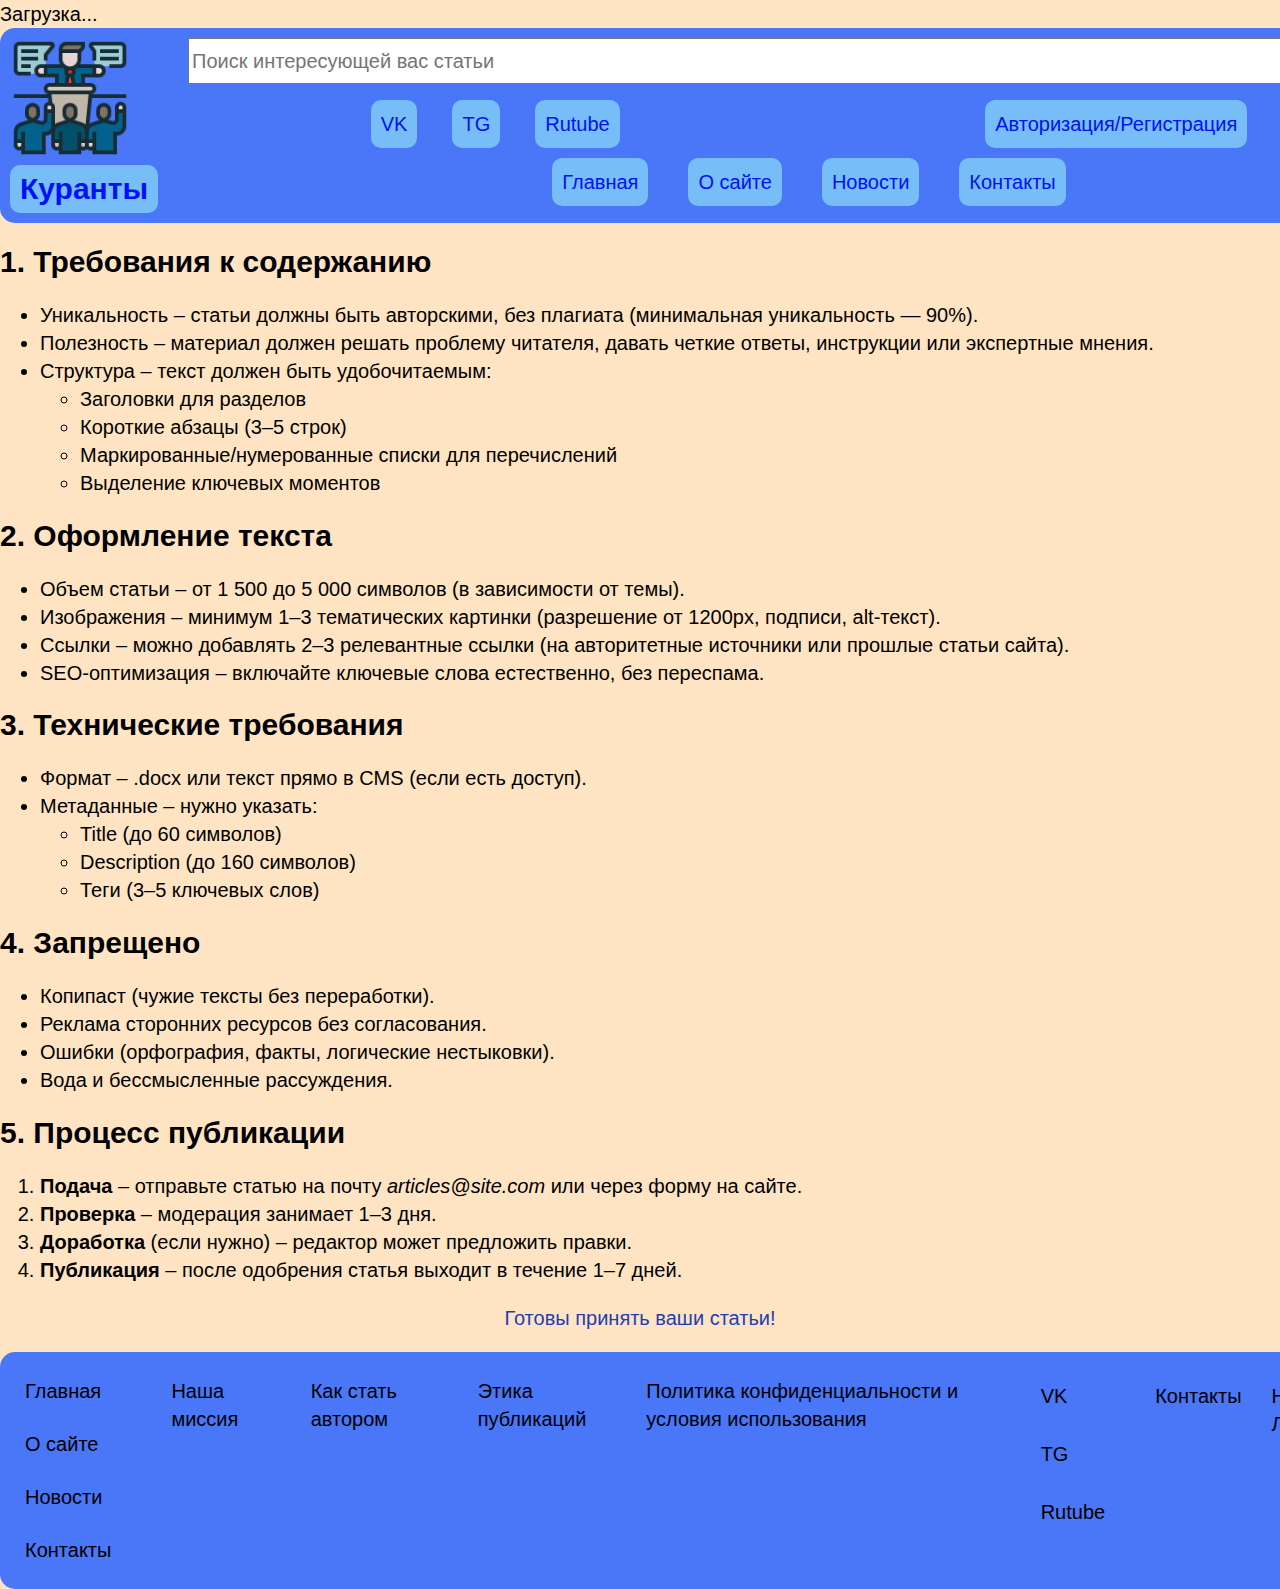
<file: rulesforauthors.html>
<!DOCTYPE html>
<html lang="ru">

<head>
    <meta charset="UTF-8">
    <meta name="viewport" content="width=device-width, initial-scale=1.0">
    <title>Document</title>
    <link rel="stylesheet" href="styles/normalize.css">
    <link rel="stylesheet" href="styles/style.css">
</head>

<body>
    <div class="preloader">
        <div class="loader">
            <span class="dot1"></span>
            <span class="dot2"></span>
            <span class="dot3"></span>
        </div>
        Загрузка...
    </div>
    <div class="content">
        <header class="header container">
            <div class="header__logotitle">
                <img class="header__logo" src="images/logo.png" alt="logo" width="120" height="120">
                <p class="header__title">Куранты</p>
            </div>
            <div class="header__block">
                <form class="header__form-search">
                    <input class="header__input-search" type="text" placeholder="Поиск интересующей вас статьи">
                    <button class="header__button-search" type="submit">поиск</button><br>
                </form>
                <div class="header__social-enter">
                    <div class="header__social-block">
                        <a class="header__social" href="">VK</a>
                        <a class="header__social" href="">TG</a>
                        <a class="header__social" href="">Rutube</a>
                    </div>
                    <a class="header__link" href="login.html">Авторизация/Регистрация</a>
                </div>

                <nav class="header__menu">
                    <ul class="menu">
                        <!--li class="menu__item"><a class="menu__link" href="">Главная</a></li>
                    <li class="menu__item"><a class="menu__link" href="">О сайте</a></li>
                    <li class="menu__item"><a class="menu__link" href="">Новости</a></li>
                    <li class="menu__item"><a class="menu__link" href="">Форум</a></li>
                    <li class="menu__item"><a class="menu__link" href="">Контакты</a></li-->
                    </ul>
                </nav>
            </div>
        </header>
        <main class="main__rules">
            <section class="rules-section">
                <h2>1. Требования к содержанию</h2>
                <ul class="rules-list">
                    <li><span class="allowed">Уникальность</span> – статьи должны быть авторскими, без плагиата
                        (минимальная уникальность — 90%).</li>
                    <li><span class="allowed">Полезность</span> – материал должен решать проблему читателя, давать
                        четкие ответы, инструкции или экспертные мнения.</li>
                    <li><span class="allowed">Структура</span> – текст должен быть удобочитаемым:
                        <ul>
                            <li>Заголовки для разделов</li>
                            <li>Короткие абзацы (3–5 строк)</li>
                            <li>Маркированные/нумерованные списки для перечислений</li>
                            <li>Выделение ключевых моментов</li>
                        </ul>
                    </li>
                </ul>
            </section>

            <section class="rules-section">
                <h2>2. Оформление текста</h2>
                <ul class="rules-list">
                    <li><span class="allowed">Объем статьи</span> – от 1 500 до 5 000 символов (в зависимости от темы).
                    </li>
                    <li><span class="allowed">Изображения</span> – минимум 1–3 тематических картинки (разрешение от
                        1200px, подписи, alt-текст).</li>
                    <li><span class="allowed">Ссылки</span> – можно добавлять 2–3 релевантные ссылки (на авторитетные
                        источники или прошлые статьи сайта).</li>
                    <li><span class="allowed">SEO-оптимизация</span> – включайте ключевые слова естественно, без
                        переспама.</li>
                </ul>
            </section>

            <section class="rules-section">
                <h2>3. Технические требования</h2>
                <ul class="rules-list">
                    <li><span class="allowed">Формат</span> – .docx или текст прямо в CMS (если есть доступ).</li>
                    <li><span class="allowed">Метаданные</span> – нужно указать:
                        <ul>
                            <li>Title (до 60 символов)</li>
                            <li>Description (до 160 символов)</li>
                            <li>Теги (3–5 ключевых слов)</li>
                        </ul>
                    </li>
                </ul>
            </section>

            <section class="rules-section">
                <h2>4. Запрещено</h2>
                <ul class="rules-list">
                    <li><span class="prohibited">Копипаст</span> (чужие тексты без переработки).</li>
                    <li><span class="prohibited">Реклама сторонних ресурсов</span> без согласования.</li>
                    <li><span class="prohibited">Ошибки</span> (орфография, факты, логические нестыковки).</li>
                    <li><span class="prohibited">Вода и бессмысленные рассуждения</span>.</li>
                </ul>
            </section>

            <section class="publication-process">
                <h2>5. Процесс публикации</h2>
                <ol>
                    <li><strong>Подача</strong> – отправьте статью на почту <em>articles@site.com</em> или через форму
                        на сайте.</li>
                    <li><strong>Проверка</strong> – модерация занимает 1–3 дня.</li>
                    <li><strong>Доработка</strong> (если нужно) – редактор может предложить правки.</li>
                    <li><strong>Публикация</strong> – после одобрения статья выходит в течение 1–7 дней.</li>
                </ol>
                <p style="text-align: center; margin-top: 20px; font-weight: 500; color: #1e40af;">
                    Готовы принять ваши статьи!
                </p>
            </section>
        </main>
        <footer class="footer container">
            <nav class="footer__menu">
                <ul class="menu-footer">
                    <!--li class="menu-footer__item"><a class="menu-footer__link" href="">Главная</a></li>
                <li class="menu-footer__item"><a class="menu-footer__link" href="">О сайте</a></li>
                <li class="menu-footer__item"><a class="menu-footer__link" href="">Новости</a></li>
                <li class="menu-footer__item"><a class="menu-footer__link" href="">Форум</a></li-->
                </ul>
            </nav>
            <a class="footer__link" href="">Наша миссия</a>
            <a class="footer__link" href="">Как стать автором</a>
            <a class="footer__link" href="">Этика публикаций</a>
            <div>
                <a class="footer__link" href="">Политика конфиденциальности и условия использования</a>
            </div>
            <div>
                <a class="footer__social" href="">VK</a>
                <a class="footer__social" href="">TG</a>
                <a class="footer__social" href="">Rutube</a>
            </div>
            <p class="footer__contacts">Контакты</p>
            <p class="footer__author">Ниматов Адель Линарович</p>
        </footer>
        <div class="applications" hidden>
            <section class="application">
                <div class="application__wrap">
                    <h3 class="application__title">
                        Станьте автором статьи <br> для нашего портала!
                    </h3>
                    <p class="application__text"> Отправьте нам свои контактные данные и тему Вашей статьи. </p>
                </div>
                <button class="application__close" type="button">Закрыть</button>
                <form action="/" class="application__form" id="formApplication">
                    <input class="application__input" type="text" placeholder="Имя Фамилия" id="username">
                    <input class="application__input" type="text" placeholder="Название Вашей статьи" id="articlename">
                    <input class="application__input" type="email" placeholder="E-mail" id="email">
                    <button class="application__button button" type="submit">Отправить заявку</button>
                </form>
                <p id="application-message" class="application__message"></p>
            </section>
        </div>
    </div>
    <script src="scripts/script.js"></script>
</body>

</html>
</file>
<file: styles/style.css>
/* Подключение шрифтов */
@import "fonts.css";
/* Подключение основных стилей */
@import "base.css";
/* Подключение стилей относящихся к header */
@import "header.css";
/* Подключение стилей относящихся к footer */
@import "footer.css";
/* Подключение стилей относящихся к main */
@import "main.css";
/* Подключение универсальных стилей */
@import "typography.css";
@import "media.css";
</file>
